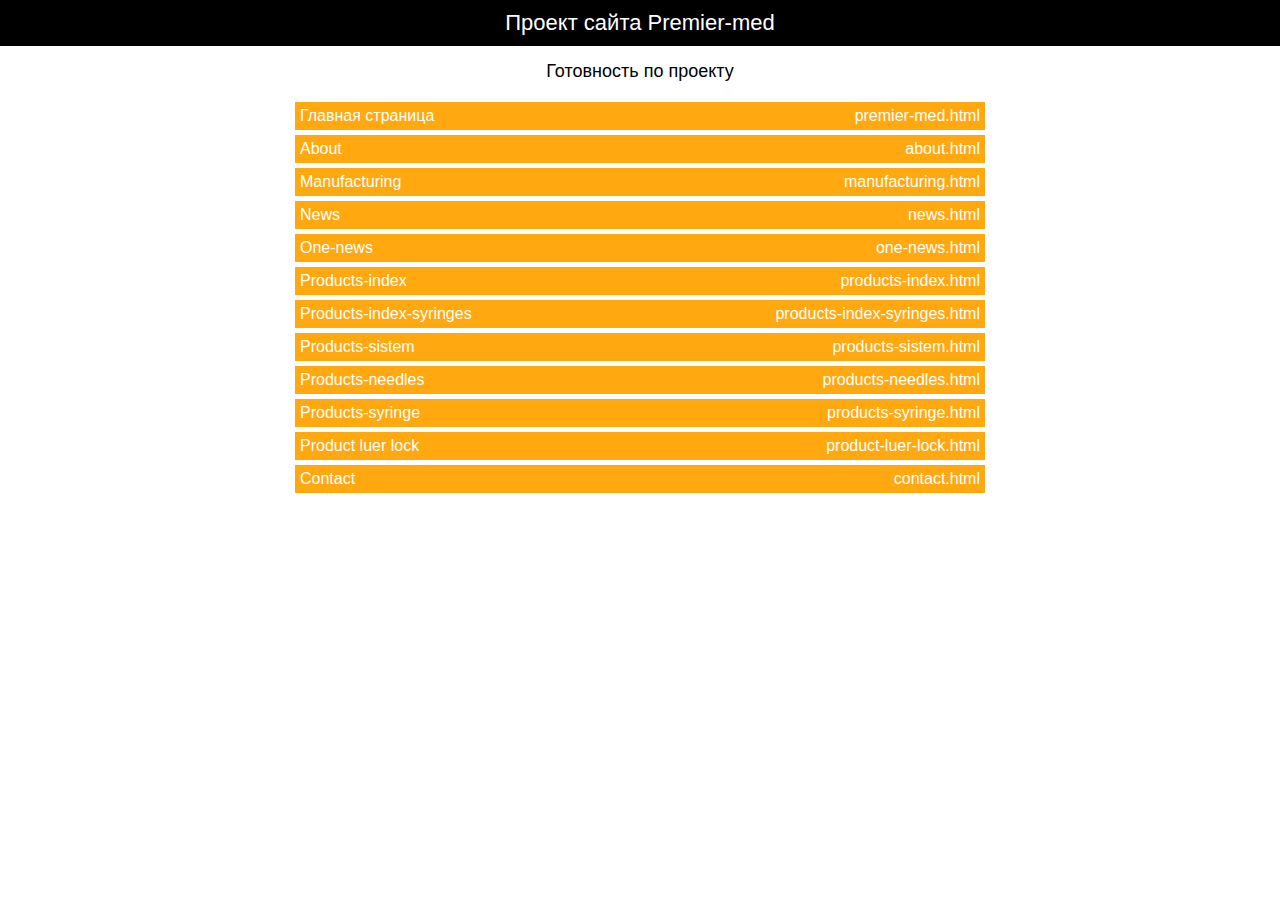
<file: index.html>
<!DOCTYPE html>
<html lang="ru">

<head>
    <meta charset="UTF-8">
    <link rel="shortcut icon" href="favicon.ico" type="image/x-icon">
    <title>Проект сайта Premier-med</title>
    <meta name="viewport" content="width=device-width, initial-scale=1, user-scalable=no">
</head>

<body>
    <div class="pages">
        <div class="pages__project">Проект сайта Premier-med</div>
        <div class="pages__title">Готовность по проекту</div>
        <ul class="pages__list">
            <li class="pages__item pages__item_orange">
                <a href="premier-med.html" target="_blank">
                    <span class="pages__name">Главная страница</span>
                    <span class="pages__href">premier-med.html</span>
                </a>
            </li>
            <li class="pages__item pages__item_orange">
                <a href="about.html" target="_blank">
                    <span class="pages__name">About</span>
                    <span class="pages__href">about.html</span>
                </a>
            </li>
            <li class="pages__item pages__item_orange">
                <a href="manufacturing.html" target="_blank">
                    <span class="pages__name">Manufacturing</span>
                    <span class="pages__href">manufacturing.html</span>
                </a>
            </li>
            <li class="pages__item pages__item_orange">
                <a href="news.html" target="_blank">
                    <span class="pages__name">News</span>
                    <span class="pages__href">news.html</span>
                </a>
            </li>
            <li class="pages__item pages__item_orange">
                <a href="one-news.html" target="_blank">
                    <span class="pages__name">One-news</span>
                    <span class="pages__href">one-news.html</span>
                </a>
            </li>
            <li class="pages__item pages__item_orange">
                <a href="products-index.html" target="_blank">
                    <span class="pages__name">Products-index</span>
                    <span class="pages__href">products-index.html</span>
                </a>
            </li>
            <li class="pages__item pages__item_orange">
                <a href="products-index-syringes.html" target="_blank">
                    <span class="pages__name">Products-index-syringes</span>
                    <span class="pages__href">products-index-syringes.html</span>
                </a>
            </li>
            <li class="pages__item pages__item_orange">
                <a href="products-sistem.html" target="_blank">
                    <span class="pages__name">Products-sistem</span>
                    <span class="pages__href">products-sistem.html</span>
                </a>
            </li>
            <li class="pages__item pages__item_orange">
                <a href="products-needles.html" target="_blank">
                    <span class="pages__name">Products-needles</span>
                    <span class="pages__href">products-needles.html</span>
                </a>
            </li>
            <li class="pages__item pages__item_orange">
                <a href="products-syringe.html" target="_blank">
                    <span class="pages__name">Products-syringe</span>
                    <span class="pages__href">products-syringe.html</span>
                </a>
            </li>
            <li class="pages__item pages__item_orange">
                <a href="product-luer-lock.html" target="_blank">
                    <span class="pages__name">Product luer lock</span>
                    <span class="pages__href">product-luer-lock.html</span>
                </a>
            </li>
            <li class="pages__item pages__item_orange">
                <a href="contact.html" target="_blank">
                    <span class="pages__name">Contact</span>
                    <span class="pages__href">contact.html</span>
                </a>
            </li>
        </ul>
    </div>
    <style>
        * {
            margin: 0;
            padding: 0;
            font-family: sans-serif;
        }

        .pages {
            display: flex;
            flex-direction: column;
        }

        .pages__project {
            background-color: black;
            color: white;
            padding: 10px;
            text-align: center;
            font-size: 22px;
        }

        .pages__title {
            text-align: center;
            font-size: 18px;
            padding: 15px;
        }

        .pages__list {
            max-width: 700px;
            width: 100%;
            margin: 0 auto;
            list-style-type: none;
        }

        .pages__item {
            background-color: #f0f0f0;
            margin: 5px;
            padding: 5px;
            transition: background-color .1s ease-in-out;
        }

        .pages__item a {
            color: #ffffff;
            text-decoration: none;
            display: flex;
            justify-content: space-between;
        }

        .pages__item_green {
            background-color: #85bb3d;
        }

        .pages__item_green:hover {
            background-color: #7fb43c;
        }

        .pages__item_orange {
            background-color: #ffa810;
        }

        .pages__item_orange:hover {
            background-color: #e99810;
        }

        .pages__item_red {
            background-color: #ff6653;
        }

        .pages__item_red:hover {
            background-color: #e8624f;
        }

        @media (max-width: 700px) {
            .pages .pages__list .pages__item .pages__href {
                display: none;
            }
        }
    </style>
    <script>
        $('a[href="#"]').attr('target', '_self');
    </script>
</body>

</html>
</file>
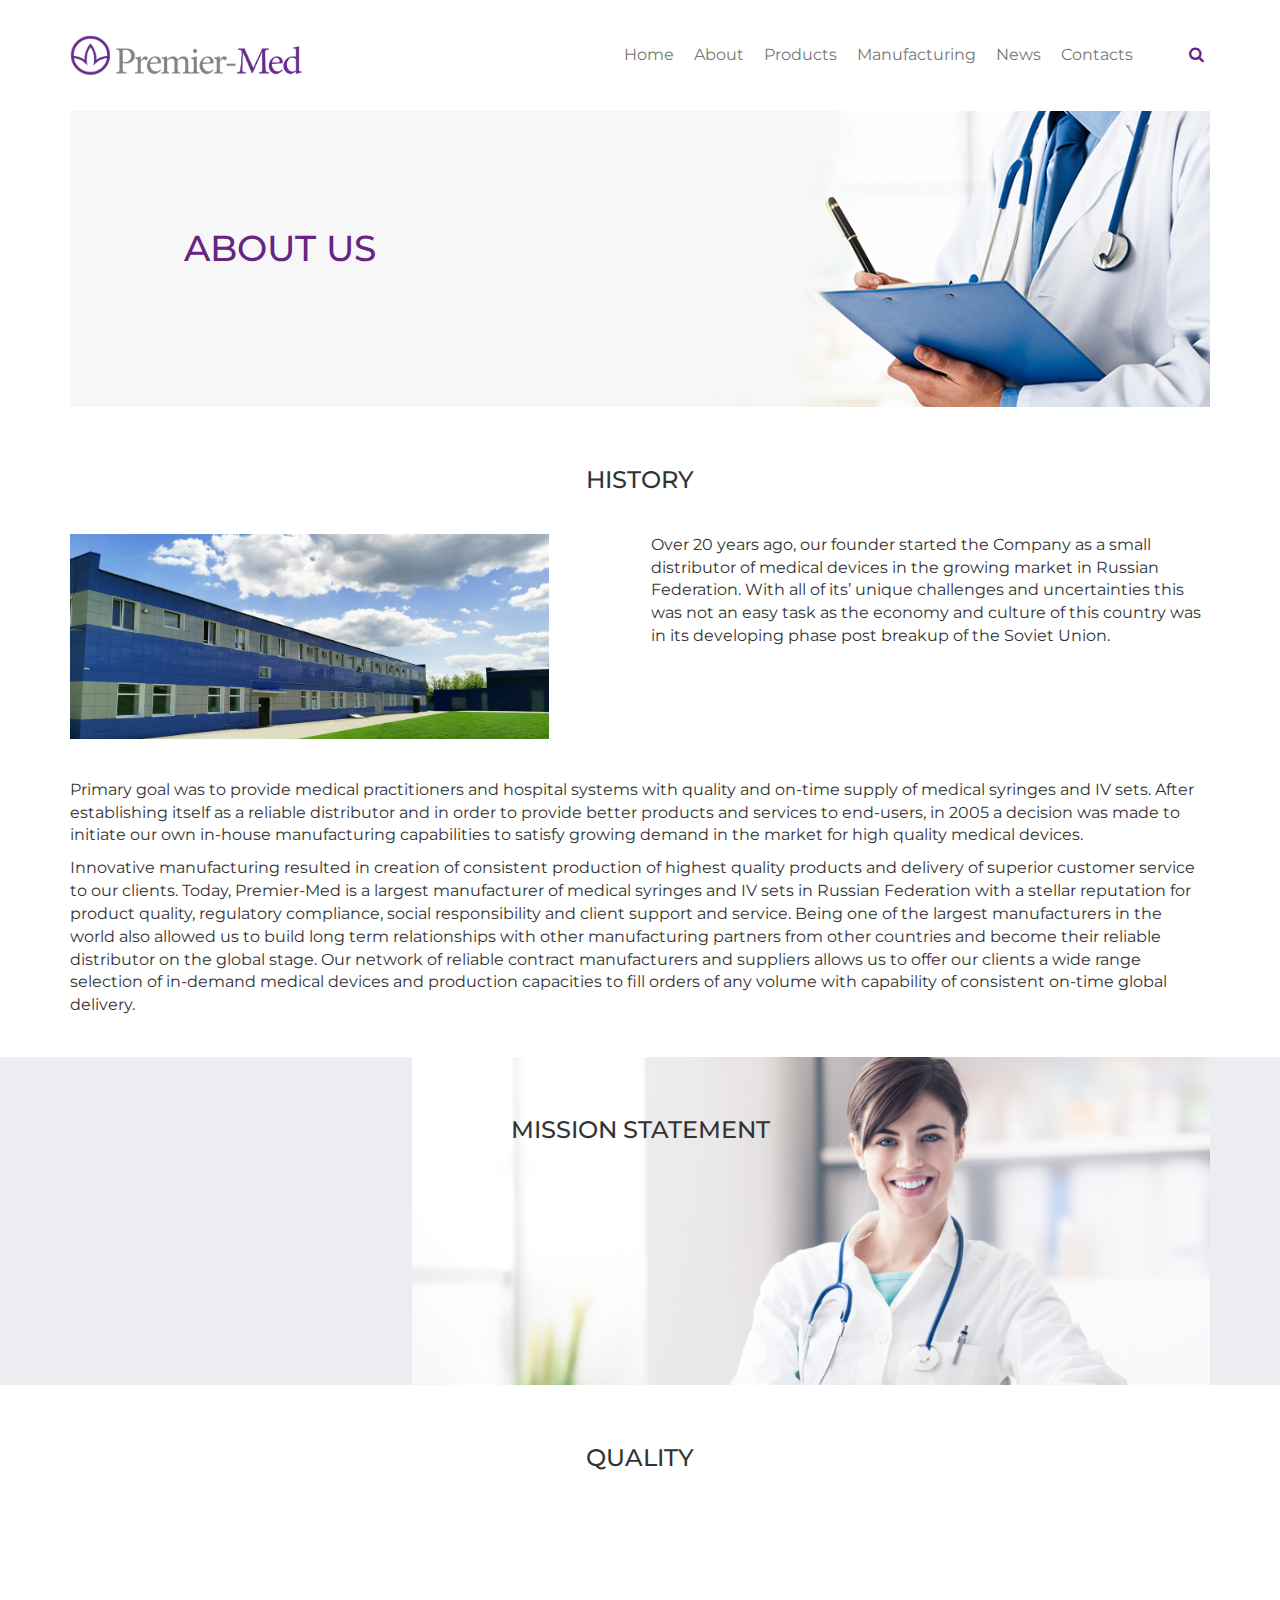
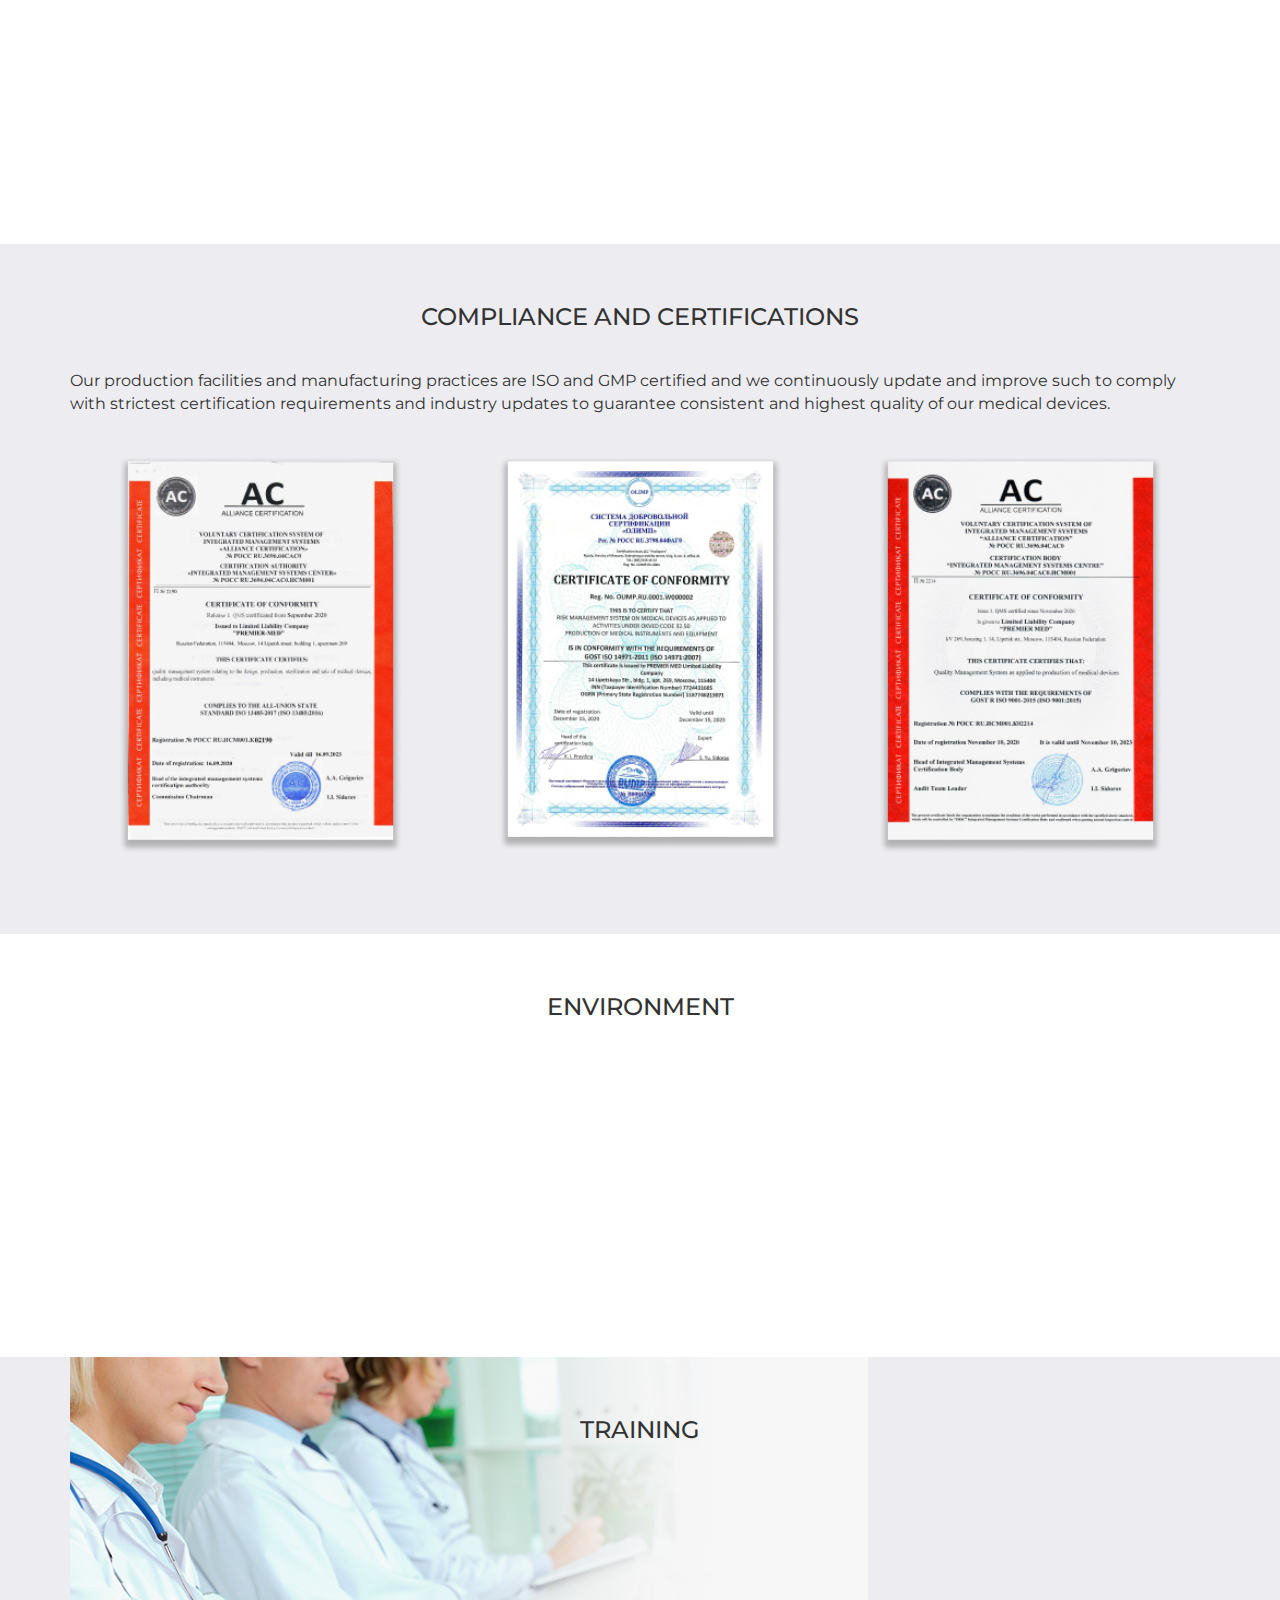
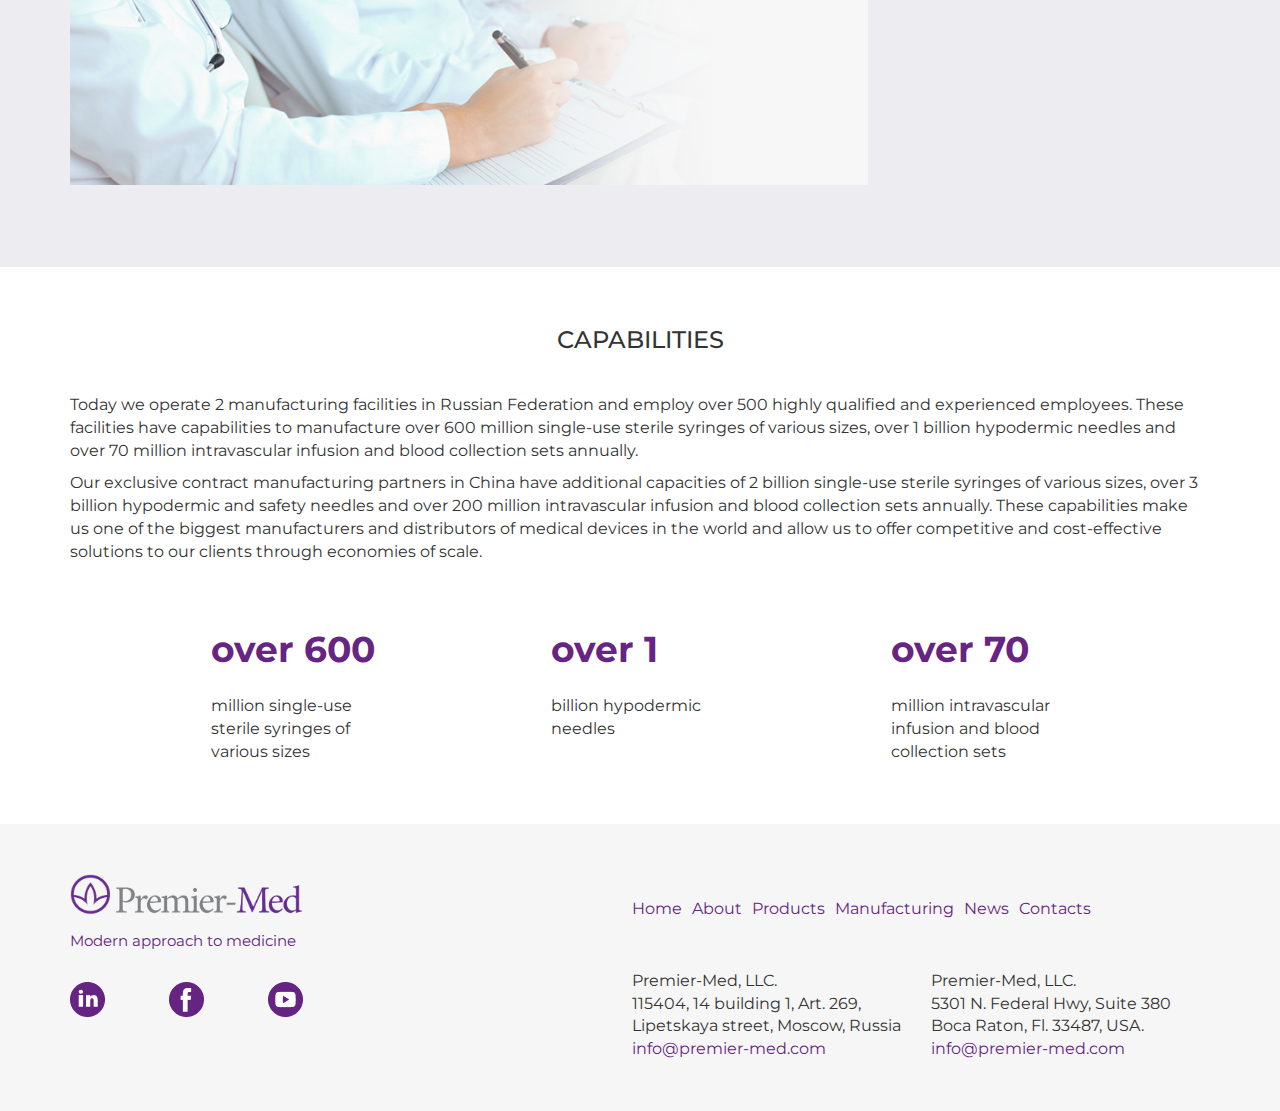
<file: about.html>
<!DOCTYPE html>
<html lang="ru">

<head>
    <meta charset="utf-8">
    <meta http-equiv="X-UA-Compatible" content="IE=edge">
    <link rel="shortcut icon" href="favicon.ico" type="image/x-icon">
    <meta name="viewport" content="width=device-width, initial-scale=1">
    <link rel="preconnect" href="https://fonts.googleapis.com">
    <link rel="preconnect" href="https://fonts.gstatic.com" crossorigin>
    <link href="https://fonts.googleapis.com/css2?family=Montserrat:wght@400;500;700&display=swap" rel="stylesheet">
    <title>Premier-med</title>
    <link href="css/font-awesome.css" rel="stylesheet">
    <link href="css/animate.css" rel="stylesheet">
    <link href="css/owl.carousel.css" rel="stylesheet">
    <link href="css/owl.theme.css" rel="stylesheet">
    <link href="css/bootstrap.css" rel="stylesheet">
    <link href="css/style.css" rel="stylesheet">

    <!-- HTML5 shim and Respond.js for IE8 support of HTML5 elements and media queries -->
    <!-- WARNING: Respond.js doesn't work if you view the page via file:// -->
    <!--[if lt IE 9]>
      <script src="https://oss.maxcdn.com/html5shiv/3.7.3/html5shiv.min.js"></script>
      <script src="https://oss.maxcdn.com/respond/1.4.2/respond.min.js"></script>
    <![endif]-->
</head>

<body>
    <header class="main__header">
        <div class="container">
            <div class="header-flex-block">

                <nav class="navbar navbar-default navbar-header-auto">
                    <div class="header-logo">
                        <a href="/"><img src="images/logo.png" alt=""></a>
                    </div>
                    <div class="navbar-header">
                        <button type="button" class="navbar-toggle collapsed" data-toggle="collapse"
                            data-target="#navbar-main" aria-expanded="false">
                            <span class="icon-bar"></span>
                            <span class="icon-bar"></span>
                            <span class="icon-bar"></span>
                        </button>
                    </div>
                    <div class="collapse navbar-collapse" id="navbar-main">
                        <ul class="nav navbar-nav">
                            <li><a href="#">Home</a></li>
                            <li><a href="#">About</a></li>
                            <li class="dropdown">
                                <a href="#" class="dropdown-toggle" data-toggle="dropdown">Products</a>
                                <ul class="dropdown-menu">
                                    <li><a href="#">MEDICAL DISPOSABLE INFUSION SET PR 23-05</a></li>
                                    <li><a href="#">HYPODERMIC NEEDLES</a></li>
                                    <li><a href="#">MEDICAL SYRINGES LUER</a></li>
                                    <li><a href="#">MEDICAL SYRINGES LUER LOCK</a></li>
                                </ul>
                            </li>
                            <li><a href="#">Manufacturing</a></li>
                            <li><a href="#">News</a></li>
                            <li><a href="#">Contacts</a></li>
                        </ul>

                        <div class="search-header">
                            <button type="button"><i class="fa fa-search" aria-hidden="true"></i></button>
                        </div>
                    </div>
                </nav>
            </div>
            <div class="search-input-block">
                <input type="text" placeholder="Поиск">
            </div>
        </div>
    </header>
    <section class="main-banner">
        <div class="container">
            <div class="banner-content">
                <img src="images/about.png" alt="">

                <div class="banner-item-text">
                    <h1>ABOUT US</h1>
                </div>
            </div>
        </div>
    </section>
    <section class="container">
        <h2 class="subtitle-page">HISTORY</h2>
        <div class="image-text-block">
            <div class="image-flex-block wow slideInLeft">
                <img alt="" src="images/premier.png">
            </div>
            <div class="image-flex-text wow slideInRight">
                <p>Over 20 years ago, our founder started the Company as a small distributor of medical devices in the
                    growing market in Russian Federation. With all of its’ unique challenges and uncertainties this was
                    not an easy task as the economy and culture of this country was in its developing phase post breakup
                    of the Soviet Union. </p>
            </div>
        </div>
        <div class="text-content-block">
            <p>Primary goal was to provide medical practitioners and hospital systems with quality and on-time supply of
                medical syringes and IV sets. After establishing itself as a reliable distributor and in order to
                provide better products and services to end-users, in 2005 a decision was made to initiate our own
                in-house manufacturing capabilities to satisfy growing demand in the market for high quality medical
                devices.</p>

            <p>Innovative manufacturing resulted in creation of consistent production of highest quality products and
                delivery of superior customer service to our clients. Today, Premier-Med is a largest manufacturer of
                medical syringes and IV sets in Russian Federation with a stellar reputation for product quality,
                regulatory compliance, social responsibility and client support and service. Being one of the largest
                manufacturers in the world also allowed us to build long term relationships with other manufacturing
                partners from other countries and become their reliable distributor on the global stage. Our network of
                reliable contract manufacturers and suppliers allows us to offer our clients a wide range selection of
                in-demand medical devices and production capacities to fill orders of any volume with capability of
                consistent on-time global delivery.</p>
        </div>
    </section>
    <section class="background-gray-block background-gray-block-nopadding">
        <div class="container">
            <section class="background-image-block">
                <h2 class="subtitle-page">MISSION STATEMENT</h2>
                <div class="image-text-block">
                    <div class="image-flex-text wow slideInLeft">
                        <p>Mission of Premier-Med LLC is to always provide medical practitioners and patient end-users
                            with highest quality medical devices to facilitate delivery of best medical practices and
                            care to improve patients’ experience and life.
                        </p>
                    </div>
                </div>
            </section>
        </div>
        <div class="overlay-equipment"></div>
    </section>
    <section class="container">
        <h2 class="subtitle-page">QUALITY</h2>
        <div class="image-text-block margin-class-item">
            <div class="image-flex-block wow slideInLeft">
                <img alt="" src="images/quality.png">
            </div>
            <div class="image-flex-text wow slideInRight">
                <p>Premier-Med is committed to providing highest quality products and services, as well as to build long
                    term beneficial relationships with all of our end-users, partners, suppliers and associates. Quality
                    to us means to be the best in every aspect of our business and processes; we achieve this by
                    fostering a culture of professionalism, caring, teamwork, responsibility, innovation and open
                    communication with all of our clients, customers and partners. Our manufacturing processes, product
                    quality controls and management procedures comply with all international ISO and FDA GMP
                    requirements and specifications.</p>

            </div>
        </div>
    </section>
    <section class="background-gray-block">
        <div class="container">
            <h2 class="subtitle-page">COMPLIANCE AND CERTIFICATIONS</h2>
            <p>Our production facilities and manufacturing practices are ISO and GMP certified and we continuously
                update and improve such to comply with strictest certification requirements and industry updates to
                guarantee consistent and highest quality of our medical devices.</p>
            <div class="sertificate-block">
                <div class="sertificate-item">
                    <img src="images/sert1.png" alt="">
                </div>
                <div class="sertificate-item">
                    <img src="images/sert2.png" alt="">
                </div>
                <div class="sertificate-item">
                    <img src="images/sert3.png" alt="">
                </div>
            </div>
        </div>
    </section>
    <section class="container">
        <h2 class="subtitle-page">ENVIRONMENT</h2>
        <div class="image-text-block margin-class-item">
            <div class="image-flex-text wow slideInLeft">
                <p>Premier-Med works only with suppliers of raw materials and manufacturing equipment who have
                    established and proven track record of compliance with all international environmental laws and
                    standards. Site visits and detail-oriented analysis of this aspect of supply chain is an integral
                    part of our business culture done to ensure long term sustainability and responsibility to the
                    future of our planet. Our manufacturing practices always aim to utilize solutions that help to
                    reduce global resource consumption and emissions to air, land and water.
                </p>
            </div>
            <div class="image-flex-block wow slideInRight">
                <img alt="" src="images/planet.png">
            </div>
        </div>
    </section>
    <section class="background-gray-block background-gray-block-nopadding">
        <div class="container">
            <section class="background-image-block background-training">
                <h2 class="subtitle-page">TRAINING</h2>
                <div class="image-text-block image-text-block-reverce">
                    <div class="image-flex-text wow slideInLeft">
                        <p>Continuous training and education of our employees and management is an integral part of our
                            success and company culture - we do this first and foremost to consistently guarantee
                            production of the highest quality medical devices every shift and every day to be delivered
                            to our end-users. Technical work shops, administrative and quality control classes,
                            attendance of industry related compliance conferences and QS management courses allows us to
                            constantly improve employee engagement, uniformity of work processes, productivity and
                            performance, safety and other aspects of our business which all result in manufacturing of
                            the best quality end products and allows us to realize our company mission and consumer
                            satisfaction.
                        </p>
                    </div>
                </div>
            </section>
        </div>
        <div class="overlay-equipment"></div>
    </section>
    <section class="container">
        <h2 class="subtitle-page">CAPABILITIES</h2>
        <p>Today we operate 2 manufacturing facilities in Russian Federation and employ over 500 highly qualified and
            experienced employees. These facilities have capabilities to manufacture over 600 million single-use sterile
            syringes of various sizes, over 1 billion hypodermic needles and over 70 million intravascular infusion and
            blood collection sets annually.</p>

        <p>Our exclusive contract manufacturing partners in China have additional capacities of 2 billion single-use
            sterile syringes of various sizes, over 3 billion hypodermic and safety needles and over 200 million
            intravascular infusion and blood collection sets annually. These capabilities make us one of the biggest
            manufacturers and distributors of medical devices in the world and allow us to offer competitive and
            cost-effective solutions to our clients through economies of scale.</p>
        <div class="about-facts">
            <div class="about-fact-item">
                <div class="about-fact-title">
                    over <span class="benefits__number">600</span>
                </div>
                <div class="about-fact-desc">
                    million single-use sterile syringes of various sizes
                </div>
            </div>
            <div class="about-fact-item">
                <div class="about-fact-title">
                    over <span class="benefits__number">1</span>
                </div>
                <div class="about-fact-desc">
                    billion hypodermic needles
                </div>
            </div>
            <div class="about-fact-item">
                <div class="about-fact-title">
                    over <span class="benefits__number">70</span>
                </div>
                <div class="about-fact-desc">
                    million intravascular infusion and blood collection sets
                </div>
            </div>
        </div>
    </section>
    <footer class="footer-block">
        <div class="container">
            <div class="footer-flex-block">
                <div class="footer-logo">
                    <div class="footer-logo-img">
                        <img src="images/logo.png" alt="">
                    </div>
                    <div class="footer-logo-title">Modern approach to medicine</div>
                    <div class="footer-socia-link">
                        <a href="#"><img src="images/linkedin.png" alt="LinkedIn"></a>
                        <a href="#"><img src="images/fb.png" alt="Facebook"></a>
                        <a href="#"><img src="images/youtube.png" alt="YouTube"></a>
                    </div>
                </div>
                <div class="menu-address-block">
                    <div class="navbar-collapse">
                        <ul class="nav navbar-nav">
                            <li><a href="#">Home</a></li>
                            <li><a href="#">About</a></li>
                            <li><a href="#">Products</a></li>
                            <li><a href="#">Manufacturing</a></li>
                            <li><a href="#">News</a></li>
                            <li><a href="#">Contacts</a></li>
                        </ul>
                    </div>
                    <div class="footer-address-flex">
                        <div class="footer-address-item">
                            Premier-Med, LLC.<br>
                            115404, 14 building 1, Art. 269,<br>
                            Lipetskaya street, Moscow, Russia<br>
                            <a href="mailto:info@premier-med.com">info@premier-med.com</a>
                        </div>
                        <div class="footer-address-item">
                            Premier-Med, LLC.<br>
                            5301 N. Federal Hwy, Suite 380<br>
                            Boca Raton, Fl. 33487, USA.<br>
                            <a href="mailto:info@premier-med.com">info@premier-med.com</a>
                        </div>
                    </div>
                </div>
            </div>

        </div>
    </footer>

    <!-- jQuery (necessary for Bootstrap's JavaScript plugins) -->
    <script src="https://ajax.googleapis.com/ajax/libs/jquery/1.12.4/jquery.min.js"></script>
    <!-- Include all compiled plugins (below), or include individual files as needed -->
    <script src="js/wow.min.js"></script>
    <script src="js/bootstrap.js"></script>
    <script src="js/owl.carousel.js"></script>
    <script src="js/main.js"></script>
</body>

</html>
</file>
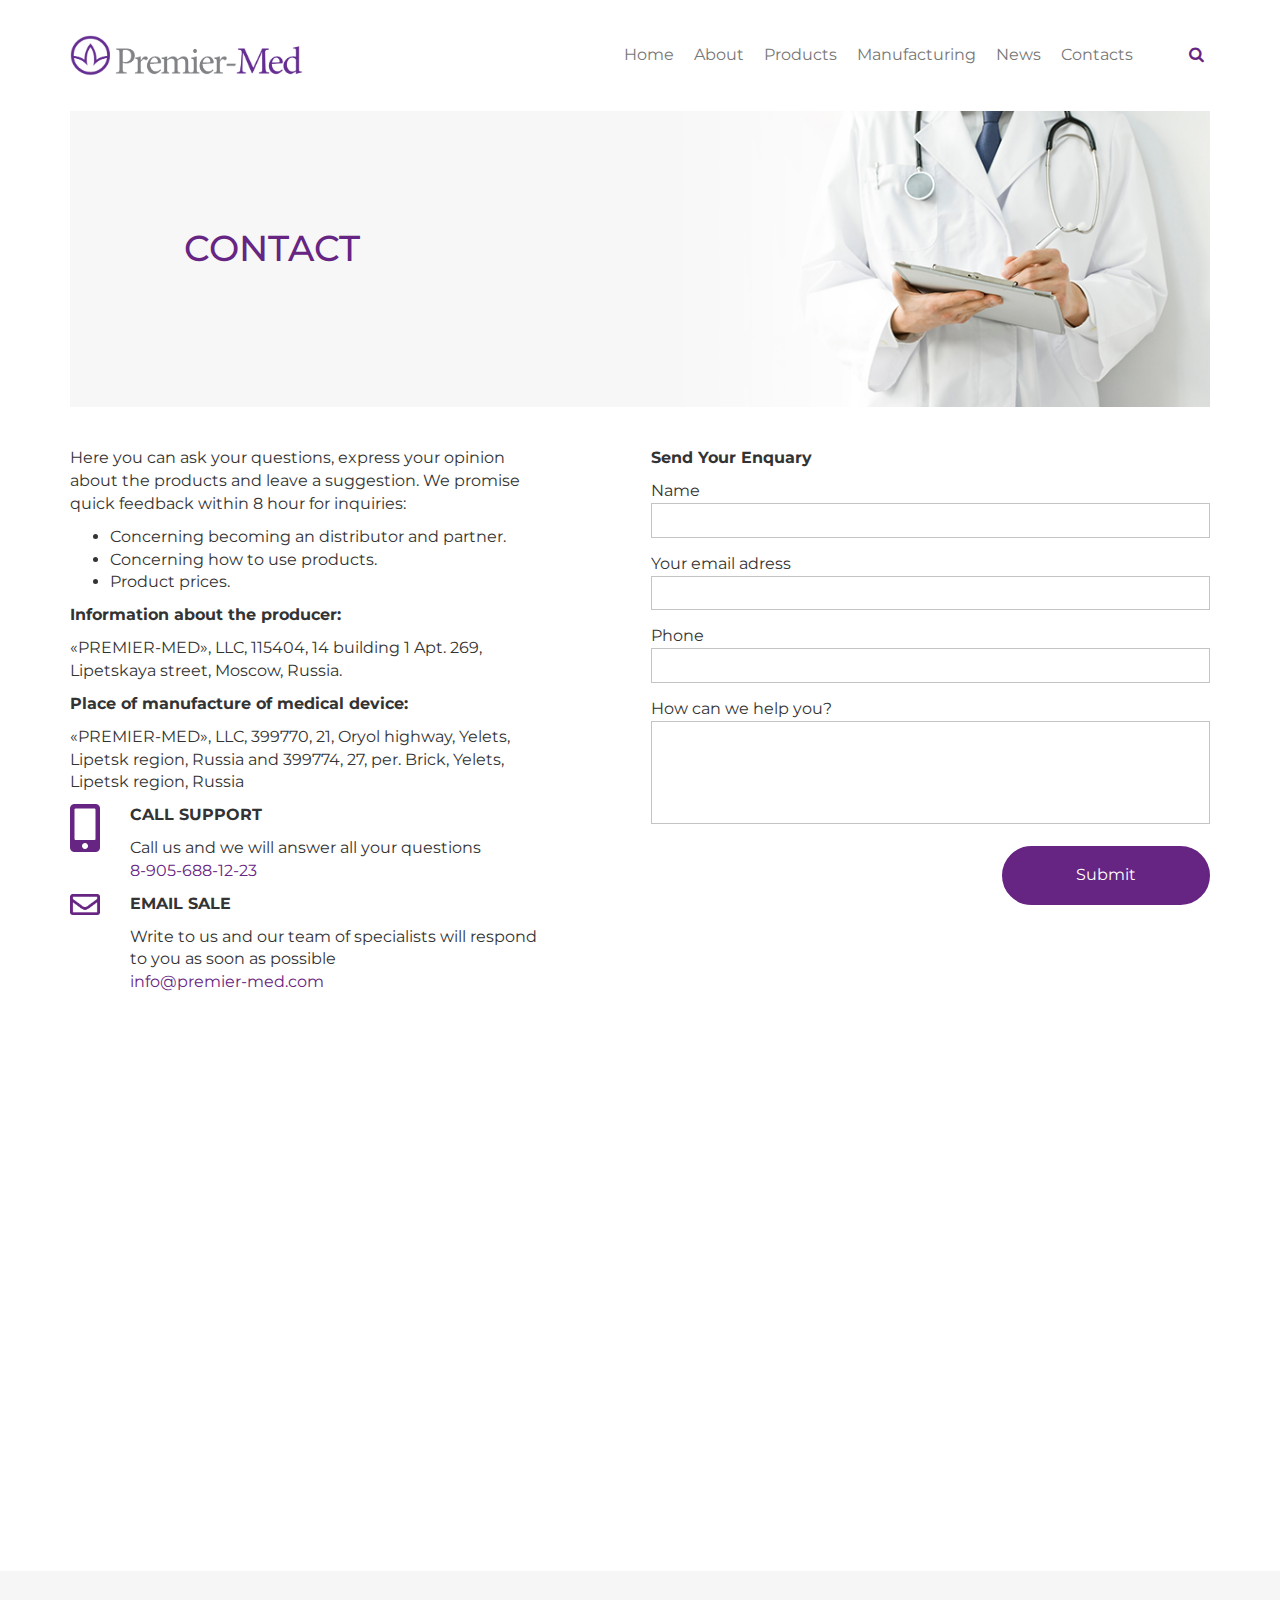
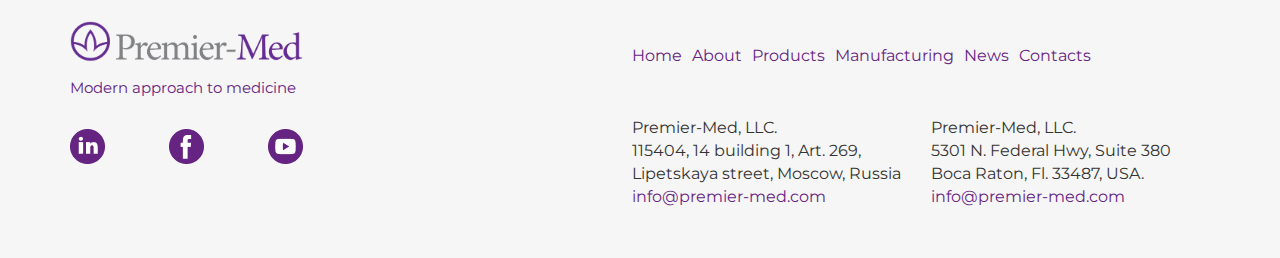
<file: contact.html>
<!DOCTYPE html>
<html lang="ru">

<head>
    <meta charset="utf-8">
    <meta http-equiv="X-UA-Compatible" content="IE=edge">
    <link rel="shortcut icon" href="favicon.ico" type="image/x-icon">
    <meta name="viewport" content="width=device-width, initial-scale=1">
    <link rel="preconnect" href="https://fonts.googleapis.com">
    <link rel="preconnect" href="https://fonts.gstatic.com" crossorigin>
    <link href="https://fonts.googleapis.com/css2?family=Montserrat:wght@400;500;700&display=swap" rel="stylesheet">
    <title>Premier-med</title>
    <link href="css/font-awesome.css" rel="stylesheet">
    <link href="css/animate.css" rel="stylesheet">
    <link href="css/owl.carousel.css" rel="stylesheet">
    <link href="css/owl.theme.css" rel="stylesheet">
    <link href="css/bootstrap.css" rel="stylesheet">
    <link href="css/style.css" rel="stylesheet">

    <!-- HTML5 shim and Respond.js for IE8 support of HTML5 elements and media queries -->
    <!-- WARNING: Respond.js doesn't work if you view the page via file:// -->
    <!--[if lt IE 9]>
      <script src="https://oss.maxcdn.com/html5shiv/3.7.3/html5shiv.min.js"></script>
      <script src="https://oss.maxcdn.com/respond/1.4.2/respond.min.js"></script>
    <![endif]-->
</head>

<body>
    <header class="main__header">
        <div class="container">
            <div class="header-flex-block">

                <nav class="navbar navbar-default navbar-header-auto">
                    <div class="header-logo">
                        <a href="/"><img src="images/logo.png" alt=""></a>
                    </div>
                    <div class="navbar-header">
                        <button type="button" class="navbar-toggle collapsed" data-toggle="collapse"
                            data-target="#navbar-main" aria-expanded="false">
                            <span class="icon-bar"></span>
                            <span class="icon-bar"></span>
                            <span class="icon-bar"></span>
                        </button>
                    </div>
                    <div class="collapse navbar-collapse" id="navbar-main">
                        <ul class="nav navbar-nav">
                            <li><a href="#">Home</a></li>
                            <li><a href="#">About</a></li>
                            <li><a href="#">Products</a></li>
                            <li><a href="#">Manufacturing</a></li>
                            <li><a href="#">News</a></li>
                            <li><a href="#">Contacts</a></li>
                        </ul>

                        <div class="search-header">
                            <button type="button"><i class="fa fa-search" aria-hidden="true"></i></button>
                        </div>
                    </div>
                </nav>
            </div>
            <div class="search-input-block">
                <input type="text" placeholder="Поиск">
            </div>
        </div>
    </header>
    <section class="main-banner">
        <div class="container">
            <div class="banner-content">
                <img src="images/contact.png" alt="">

                <div class="banner-item-text">
                    <h1>CONTACT</h1>
                </div>
            </div>
        </div>
    </section>
    <section class="container margin-class-item">
        <div class="image-text-block margin-class-item contact-block-page">
            <div class="image-flex-block wow slideInLeft">
                <p>Here you can ask your questions, express your opinion about the products and
                    leave a suggestion. We promise quick feedback within 8 hour for inquiries:</p>
                <ul>
                    <li>Concerning becoming an distributor and partner.</li>
                    <li>Concerning how to use products.</li>
                    <li>Product prices.</li>
                </ul>

                <p><b>Information about the producer:</b></p>

                <p>«PREMIER-MED», LLC, 115404, 14 building 1 Apt. 269, Lipetskaya street, Moscow, Russia.</p>


                <p><b>Place of manufacture of medical device:</b></p>

                <p>«PREMIER-MED», LLC, 399770, 21, Oryol highway, Yelets, Lipetsk region, Russia and 399774, 27, per.
                    Brick, Yelets, Lipetsk region, Russia
                </p>
                <div class="contact-row-icon">
                    <div class="contact-icon">
                        <img src="images/mobile.png" alt="">
                    </div>
                    <div class="contact-links">
                        <p><b>CALL SUPPORT</b></p>
                        <p>Call us and we will answer all your questions<br><a
                                href="tel:+79056881223">8-905-688-12-23</a>
                        </p>
                    </div>
                </div>
                <div class="contact-row-icon">
                    <div class="contact-icon">
                        <img src="images/mail.png" alt="">
                    </div>
                    <div class="contact-links">
                        <p><b>EMAIL SALE</b></p>
                        <p>Write to us and our team of specialists will respond to you as soon as possible<br>
                            <a href="mailto:info@premier-med.com">info@premier-med.com</a>
                        </p>
                    </div>
                </div>
            </div>
            <div class="image-flex-text contact-forms wow slideInRight">
                <p><b>Send Your Enquary</b></p>
                <form action="/" method="post">
                    <span>Name</span>
                    <input type="text" id="name" name="fio" required="">
                    <span>Your email adress</span>
                    <input id="email" type="email" name="email" required="">
                    <span>Phone</span>
                    <input id="tel" type="tel" name="tel">
                    <span>How can we help you?</span>
                    <textarea rows="4"></textarea>
                    <div class="button-center">
                        <button type="submit" id="doask" class="main-site-btn">Submit</button>
                    </div>
                </form>
            </div>
        </div>
        <div class="map-block">
            <iframe src="https://www.google.com/maps/d/u/0/embed?mid=1cnKxqTD85NBv59ity3H9m6BP-8BGIlJV" width="100%"
                height="480"></iframe>
        </div>
    </section>
    <footer class="footer-block">
        <div class="container">
            <div class="footer-flex-block">
                <div class="footer-logo">
                    <div class="footer-logo-img">
                        <img src="images/logo.png" alt="">
                    </div>
                    <div class="footer-logo-title">Modern approach to medicine</div>
                    <div class="footer-socia-link">
                        <a href="#"><img src="images/linkedin.png" alt="LinkedIn"></a>
                        <a href="#"><img src="images/fb.png" alt="Facebook"></a>
                        <a href="#"><img src="images/youtube.png" alt="YouTube"></a>
                    </div>
                </div>
                <div class="menu-address-block">
                    <div class="navbar-collapse">
                        <ul class="nav navbar-nav">
                            <li><a href="#">Home</a></li>
                            <li><a href="#">About</a></li>
                            <li class="dropdown">
                                <a href="#" class="dropdown-toggle" data-toggle="dropdown">Products</a>
                                <ul class="dropdown-menu">
                                    <li><a href="#">MEDICAL DISPOSABLE INFUSION SET PR 23-05</a></li>
                                    <li><a href="#">HYPODERMIC NEEDLES</a></li>
                                    <li><a href="#">MEDICAL SYRINGES LUER</a></li>
                                    <li><a href="#">MEDICAL SYRINGES LUER LOCK</a></li>
                                </ul>
                            </li>
                            <li><a href="#">Manufacturing</a></li>
                            <li><a href="#">News</a></li>
                            <li><a href="#">Contacts</a></li>
                        </ul>
                    </div>
                    <div class="footer-address-flex">
                        <div class="footer-address-item">
                            Premier-Med, LLC.<br>
                            115404, 14 building 1, Art. 269,<br>
                            Lipetskaya street, Moscow, Russia<br>
                            <a href="mailto:info@premier-med.com">info@premier-med.com</a>
                        </div>
                        <div class="footer-address-item">
                            Premier-Med, LLC.<br>
                            5301 N. Federal Hwy, Suite 380<br>
                            Boca Raton, Fl. 33487, USA.<br>
                            <a href="mailto:info@premier-med.com">info@premier-med.com</a>
                        </div>
                    </div>
                </div>
            </div>

        </div>
    </footer>

    <!-- jQuery (necessary for Bootstrap's JavaScript plugins) -->
    <script src="https://ajax.googleapis.com/ajax/libs/jquery/1.12.4/jquery.min.js"></script>
    <!-- Include all compiled plugins (below), or include individual files as needed -->
    <script src="js/wow.min.js"></script>
    <script src="js/bootstrap.js"></script>
    <script src="js/owl.carousel.js"></script>
    <script src="js/main.js"></script>
</body>

</html>
</file>
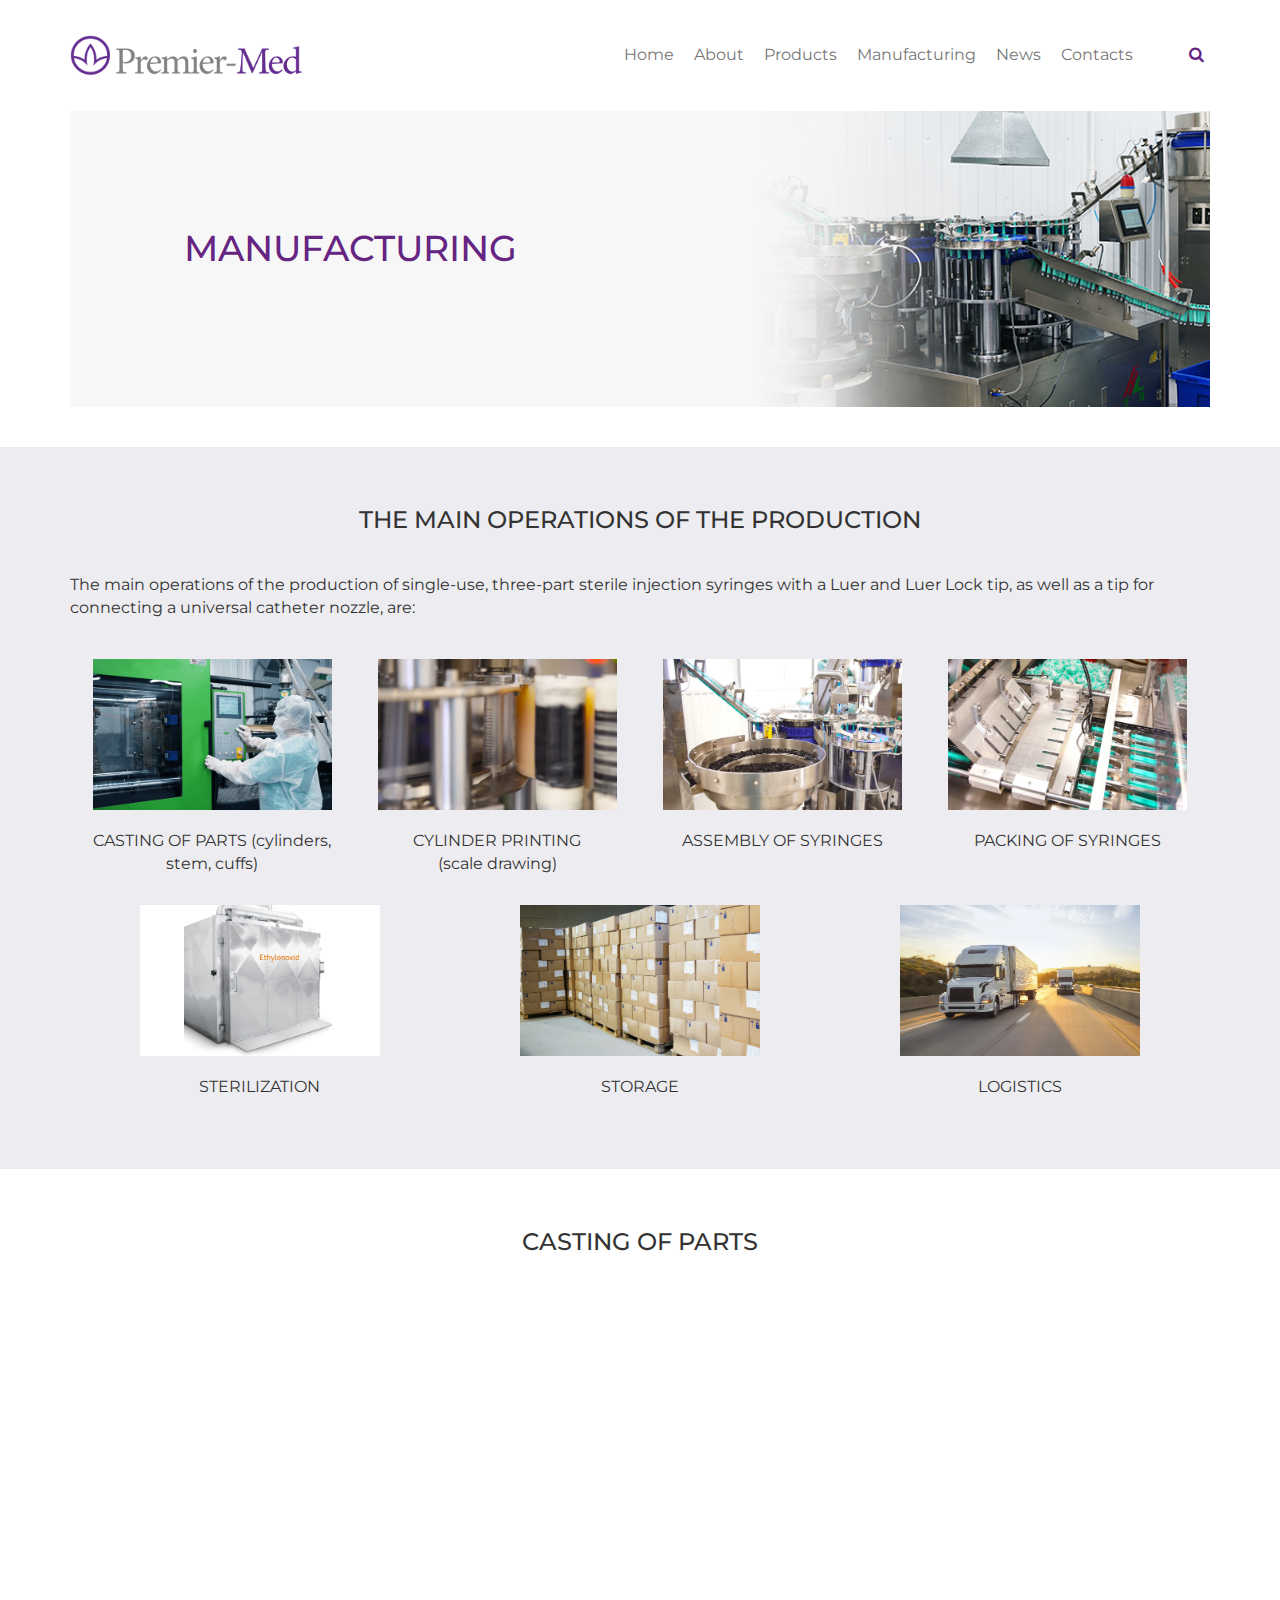
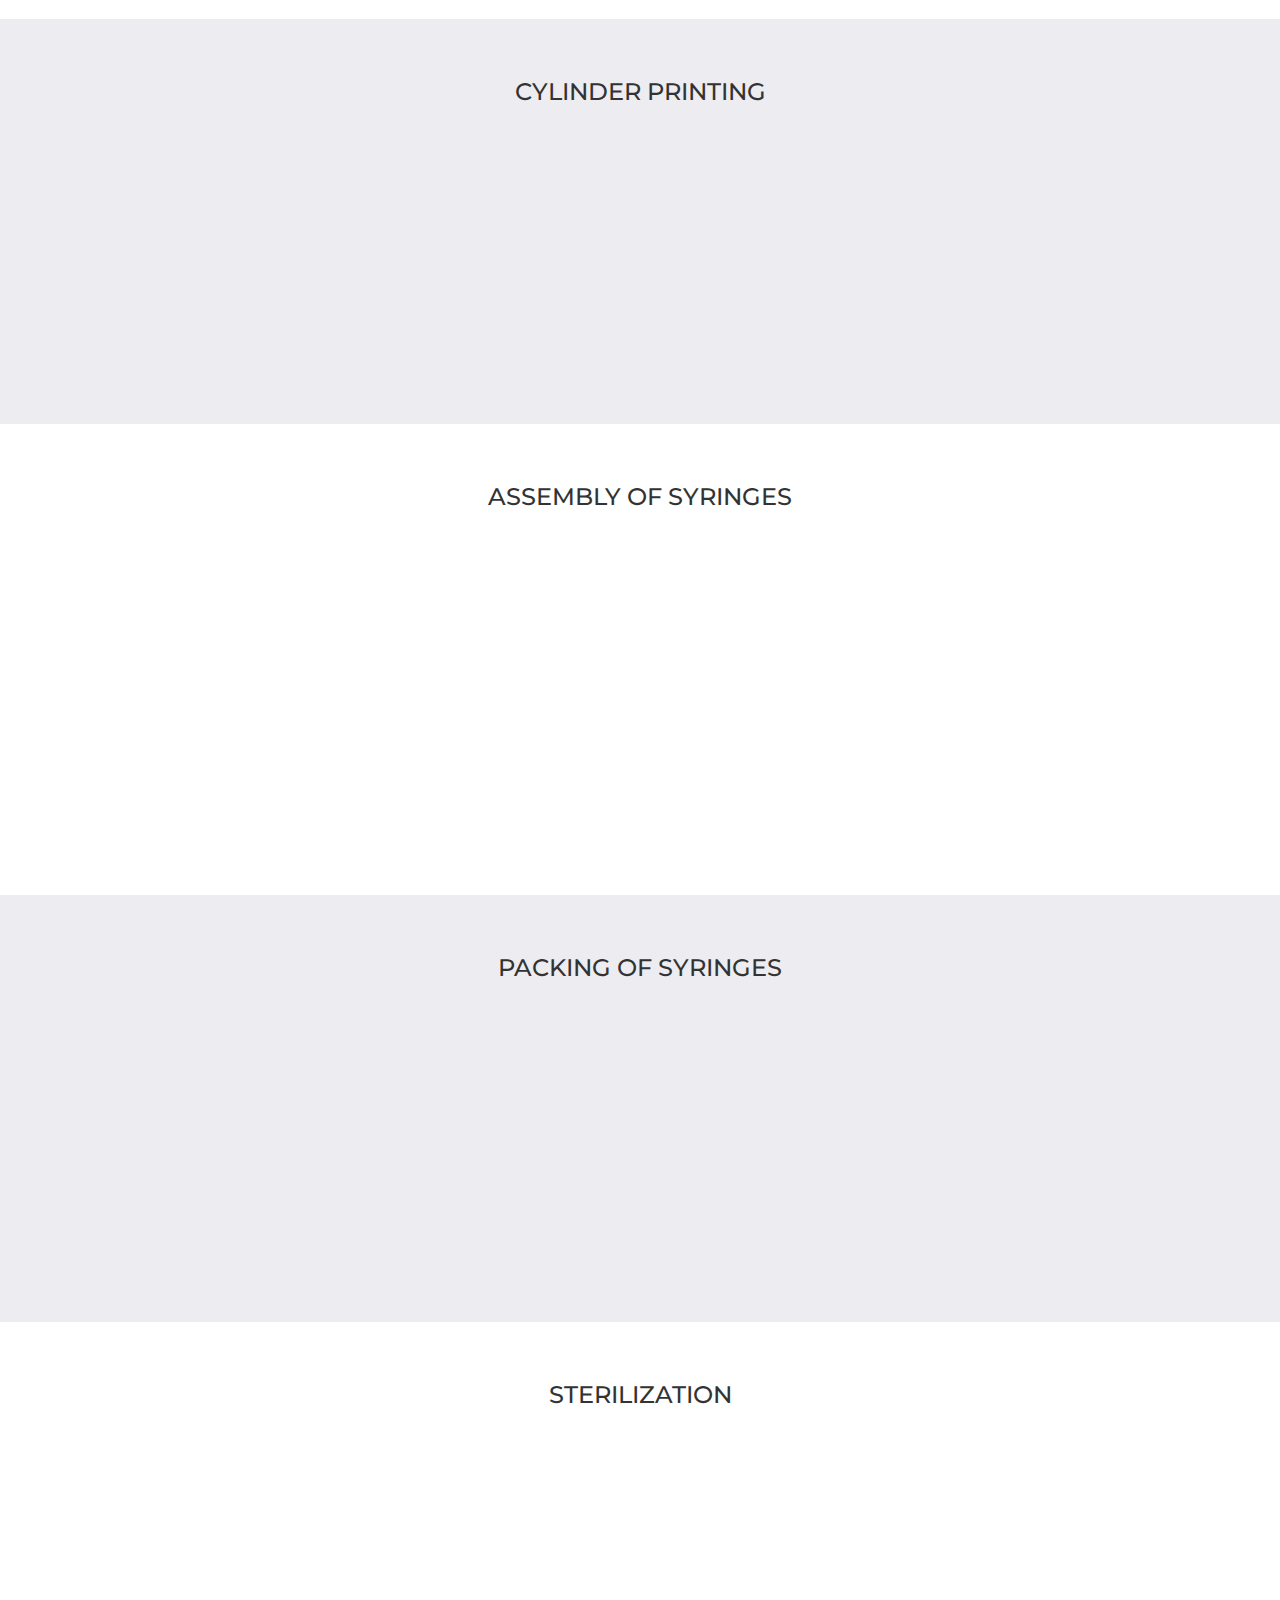
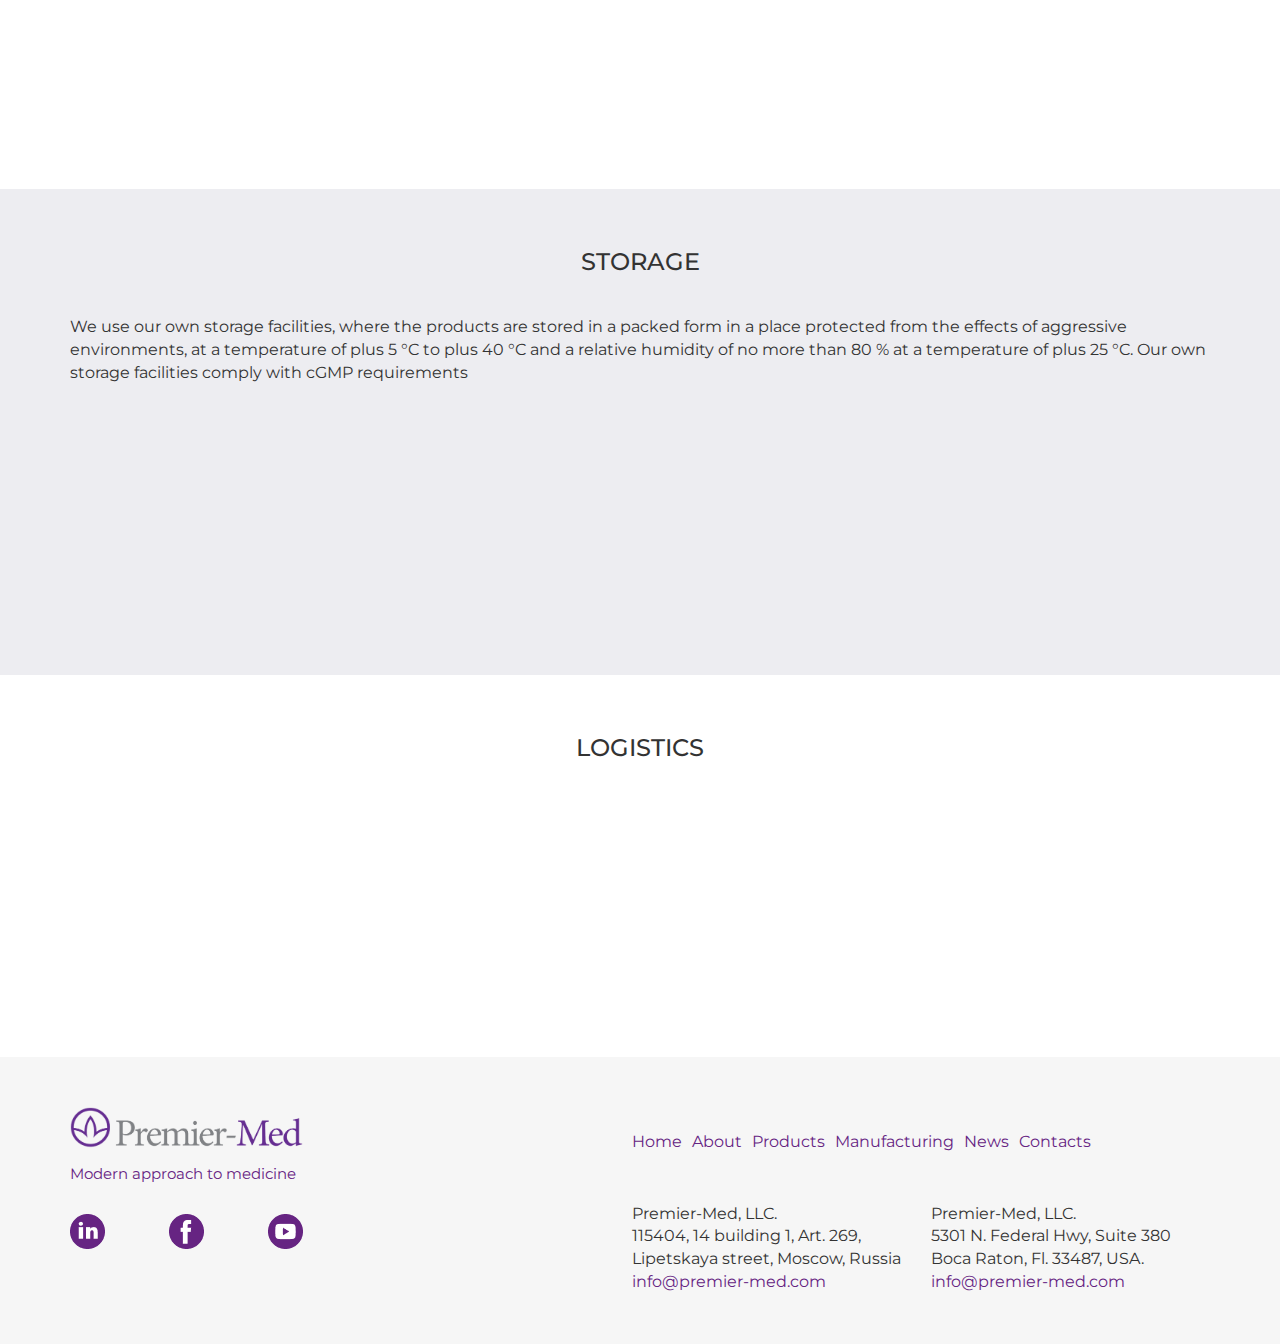
<file: manufacturing.html>
<!DOCTYPE html>
<html lang="ru">

<head>
    <meta charset="utf-8">
    <meta http-equiv="X-UA-Compatible" content="IE=edge">
    <link rel="shortcut icon" href="favicon.ico" type="image/x-icon">
    <meta name="viewport" content="width=device-width, initial-scale=1">
    <link rel="preconnect" href="https://fonts.googleapis.com">
    <link rel="preconnect" href="https://fonts.gstatic.com" crossorigin>
    <link href="https://fonts.googleapis.com/css2?family=Montserrat:wght@400;500;700&display=swap" rel="stylesheet">
    <title>Premier-med</title>
    <link href="css/font-awesome.css" rel="stylesheet">
    <link href="css/animate.css" rel="stylesheet">
    <link href="css/owl.carousel.css" rel="stylesheet">
    <link href="css/owl.theme.css" rel="stylesheet">
    <link href="css/bootstrap.css" rel="stylesheet">
    <link href="css/style.css" rel="stylesheet">

    <!-- HTML5 shim and Respond.js for IE8 support of HTML5 elements and media queries -->
    <!-- WARNING: Respond.js doesn't work if you view the page via file:// -->
    <!--[if lt IE 9]>
      <script src="https://oss.maxcdn.com/html5shiv/3.7.3/html5shiv.min.js"></script>
      <script src="https://oss.maxcdn.com/respond/1.4.2/respond.min.js"></script>
    <![endif]-->
</head>

<body>
    <header class="main__header">
        <div class="container">
            <div class="header-flex-block">

                <nav class="navbar navbar-default navbar-header-auto">
                    <div class="header-logo">
                        <a href="/"><img src="images/logo.png" alt=""></a>
                    </div>
                    <div class="navbar-header">
                        <button type="button" class="navbar-toggle collapsed" data-toggle="collapse"
                            data-target="#navbar-main" aria-expanded="false">
                            <span class="icon-bar"></span>
                            <span class="icon-bar"></span>
                            <span class="icon-bar"></span>
                        </button>
                    </div>
                    <div class="collapse navbar-collapse" id="navbar-main">
                        <ul class="nav navbar-nav">
                            <li><a href="#">Home</a></li>
                            <li><a href="#">About</a></li>
                            <li class="dropdown">
                                <a href="#" class="dropdown-toggle" data-toggle="dropdown">Products</a>
                                <ul class="dropdown-menu">
                                    <li><a href="#">MEDICAL DISPOSABLE INFUSION SET PR 23-05</a></li>
                                    <li><a href="#">HYPODERMIC NEEDLES</a></li>
                                    <li><a href="#">MEDICAL SYRINGES LUER</a></li>
                                    <li><a href="#">MEDICAL SYRINGES LUER LOCK</a></li>
                                </ul>
                            </li>
                            <li><a href="#">Manufacturing</a></li>
                            <li><a href="#">News</a></li>
                            <li><a href="#">Contacts</a></li>
                        </ul>

                        <div class="search-header">
                            <button type="button"><i class="fa fa-search" aria-hidden="true"></i></button>
                        </div>
                    </div>
                </nav>
            </div>
            <div class="search-input-block">
                <input type="text" placeholder="Поиск">
            </div>
        </div>
    </header>
    <section class="main-banner">
        <div class="container">
            <div class="banner-content">
                <img src="images/manufactur.png" alt="">

                <div class="banner-item-text">
                    <h1>MANUFACTURING</h1>
                </div>
            </div>
        </div>
    </section>
    <section class="background-gray-block">
        <div class="container">
            <h2 class="subtitle-page">THE MAIN OPERATIONS OF THE PRODUCTION </h2>
            <p>The main operations of the production of single-use, three-part sterile injection syringes with a Luer
                and Luer Lock tip, as well as a tip for connecting a universal catheter nozzle, are:
            </p>
            <div class="operations-flex">
                <div class="operations-item">
                    <div class="operations-image">
                        <img src="images/operation1.png" alt="">
                    </div>
                    <div class="operations-text">
                        CASTING OF PARTS (cylinders, stem, cuffs)
                    </div>
                </div>
                <div class="operations-item">
                    <div class="operations-image">
                        <img src="images/operation2.png" alt="">
                    </div>
                    <div class="operations-text">
                        CYLINDER PRINTING<br>(scale drawing)
                    </div>
                </div>
                <div class="operations-item">
                    <div class="operations-image">
                        <img src="images/operation3.png" alt="">
                    </div>
                    <div class="operations-text">
                        ASSEMBLY OF SYRINGES</div>
                </div>
                <div class="operations-item">
                    <div class="operations-image">
                        <img src="images/operation4.png" alt="">
                    </div>
                    <div class="operations-text">
                        PACKING OF SYRINGES
                    </div>
                </div>
                <div class="operations-item">
                    <div class="operations-image">
                        <img src="images/operation5.png" alt="">
                    </div>
                    <div class="operations-text">
                        STERILIZATION
                    </div>
                </div>
                <div class="operations-item">
                    <div class="operations-image">
                        <img src="images/operation6.png" alt="">
                    </div>
                    <div class="operations-text">
                        STORAGE
                    </div>
                </div>
                <div class="operations-item">
                    <div class="operations-image">
                        <img src="images/operation7.png" alt="">
                    </div>
                    <div class="operations-text">
                        LOGISTICS
                    </div>
                </div>
            </div>
        </div>
    </section>
    <section class="container margin-class-item">
        <h2 class="subtitle-page">CASTING OF PARTS</h2>
        <div class="image-text-block">
            <div class="image-flex-text wow slideInRight">
                <p>The casting of cylinders and rods takes place on the injection molding machines «Selex» and «NB 270».
                    When installing the form, the modes are configured. The quality service controller accepts the parts
                    and authorizes production. The control is carried out by visual and instrumental methods. The parts
                    must match the dimensions of the drawings. Visually, the presence of foreign inclusions, bending of
                    parts, under-spills, chips, cracks, scratches of the inner surface is not allowed. The inner size of
                    cylinder is controlled using a bore gauge and the gauge tube. The quality service controller
                    monitors the castings 1 time per hour. The cast parts are packed in a double bag and stored for
                    storage on racks. The exposure time should be at least 24 hours to stabilize the size of the part
                    after shrinkage.</p>
            </div>
            <div class="image-flex-block wow slideInLeft">
                <iframe width="100%" height="100%" src="https://www.youtube.com/embed/7X0Q71A2SO0"
                    title="YouTube video player" frameborder="0"
                    allow="accelerometer; autoplay; clipboard-write; encrypted-media; gyroscope; picture-in-picture"
                    allowfullscreen></iframe>
            </div>
        </div>
    </section>
    <section class="background-gray-block margin-class-item">
        <div class="container">
            <h2 class="subtitle-page">CYLINDER PRINTING</h2>
            <div class="image-text-block">
                <div class="image-flex-block wow slideInLeft">
                    <iframe width="100%" height="100%" src="https://www.youtube.com/embed/wWQwiaspBgw"
                        title="YouTube video player" frameborder="0"
                        allow="accelerometer; autoplay; clipboard-write; encrypted-media; gyroscope; picture-in-picture"
                        allowfullscreen></iframe>
                </div>

                <div class="image-flex-text wow slideInRight">
                    <p>Premier-Med is committed to providing highest quality products and services, as well as to
                        build
                        long term beneficial relationships with all of our end-users, partners, suppliers and
                        associates. Quality to us means to be the best in every aspect of our business and
                        processes; we
                        achieve this by fostering a culture of professionalism, caring, teamwork, responsibility,
                        innovation and open communication with all of our clients, customers and partners. Our
                        manufacturing processes, product quality controls and management procedures comply with all
                        international ISO and FDA GMP requirements and specifications.</p>
                </div>
            </div>
        </div>
    </section>
    <section class="container margin-class-item">
        <h2 class="subtitle-page">ASSEMBLY OF SYRINGES</h2>
        <div class="image-text-block">
            <div class="image-flex-text wow slideInRight">
                <p>The syringes are assembled on automatic assembly machines. Operations are performed:</p>
                <ul>
                    <li>cylinder feed</li>
                    <li>siliconization of cylinders</li>
                    <li>cylinder purge</li>
                    <li>rod feed</li>
                    <li>cuff feed</li>
                    <li>assembly of the stem and cuff</li>
                    <li>assembly of the cylinder with the rod</li>
                    <li>discharge of suitable containers.</li>
                </ul>
                <p>Each assembly process is carefully and responsibly checked by the controller</p>
            </div>
            <div class="image-flex-block wow slideInLeft">
                <iframe width="100%" height="100%" src="https://www.youtube.com/embed/x3gBD57L7NU"
                    title="YouTube video player" frameborder="0"
                    allow="accelerometer; autoplay; clipboard-write; encrypted-media; gyroscope; picture-in-picture"
                    allowfullscreen></iframe>
            </div>
        </div>
    </section>
    <section class="background-gray-block margin-class-item">
        <div class="container">
            <h2 class="subtitle-page">PACKING OF SYRINGES</h2>
            <div class="image-text-block">
                <div class="image-flex-block wow slideInLeft">
                    <iframe width="100%" height="100%" src="https://www.youtube.com/embed/-wLNsGyKCx4"
                        title="YouTube video player" frameborder="0"
                        allow="accelerometer; autoplay; clipboard-write; encrypted-media; gyroscope; picture-in-picture"
                        allowfullscreen></iframe>
                </div>
                <div class="image-flex-text wow slideInRight">
                    <p>Automatic packaging is carried out on the packaging lines. The polyform film is formed, and
                        the
                        syringe and needle are automatically placed in it. The BGS paper is welded with the film and
                        a
                        «blister» is obtained. The details are applied automatically and the blisters of the packed
                        syringes are cut. The quality of the weld, the tightness of the packaging, the completeness
                        and
                        the absence of foreign inclusions are monitored. The surface of the packaging material is
                        smooth
                        and free of stains, folds or wrinkles. All words are printed in the correct position.
                        Printed
                        text, symbols or logos are printed clear, spotless and not distorted. Manual packaging is
                        made
                        in a corrugated box in the amount of a multiple of 10.</p>
                </div>
            </div>
        </div>
    </section>
    <section class="container margin-class-item">
        <h2 class="subtitle-page">STERILIZATION</h2>
        <div class="image-text-block">
            <div class="image-flex-block wow slideInLeft">
                <img alt="" src="images/operation5.png" class="auto-image">
            </div>
            <div class="image-flex-text wow slideInRight">
                <p>The packaged products are delivered to the sterilizer, where they are sterilized by gas method in
                    ethylene oxide. The sterilization cycle time is 9 hours. The sterilization parameters are monitored
                    and the data is stored in the archive. For proper and high-quality sterilization, the basic
                    requirements of the manufacturer's instructions for the oxide sterilizer are followed. The
                    production is carried out on the control of chemical and biological indicators. After receiving the
                    conclusion on sterility, the products are valid for 5 years.</p>
            </div>
        </div>
    </section>
    <section class="background-gray-block margin-class-item">
        <div class="container">
            <h2 class="subtitle-page">STORAGE</h2>
            <p>We use our own storage facilities, where the products are stored in a packed form in a place protected
                from
                the effects of aggressive environments, at a temperature of plus 5 °C to plus 40 °C and a relative
                humidity
                of no more than 80 % at a temperature of plus 25 °C. Our own storage facilities comply with cGMP
                requirements</p>
            <div class="image-text-block">
                <div class="image-flex-block wow slideInLeft">
                    <img alt="" src="images/storage1.png">
                </div>
                <div class="image-flex-block wow slideInRight">
                    <img alt="" src="images/storage2.png">
                </div>
            </div>
        </div>
    </section>
    <section class="container margin-class-item">
        <h2 class="subtitle-page">LOGISTICS</h2>
        <div class="image-text-block">
            <div class="image-flex-block wow slideInLeft">
                <img alt="" src="images/truck-highway.png">
            </div>
            <div class="image-flex-text wow slideInRight">
                <p>Logistics is carried out by agreement with customers.</p>
            </div>
        </div>
    </section>
    <footer class="footer-block">
        <div class="container">
            <div class="footer-flex-block">
                <div class="footer-logo">
                    <div class="footer-logo-img">
                        <img src="images/logo.png" alt="">
                    </div>
                    <div class="footer-logo-title">Modern approach to medicine</div>
                    <div class="footer-socia-link">
                        <a href="#"><img src="images/linkedin.png" alt="LinkedIn"></a>
                        <a href="#"><img src="images/fb.png" alt="Facebook"></a>
                        <a href="#"><img src="images/youtube.png" alt="YouTube"></a>
                    </div>
                </div>
                <div class="menu-address-block">
                    <div class="navbar-collapse">
                        <ul class="nav navbar-nav">
                            <li><a href="#">Home</a></li>
                            <li><a href="#">About</a></li>
                            <li><a href="#">Products</a></li>
                            <li><a href="#">Manufacturing</a></li>
                            <li><a href="#">News</a></li>
                            <li><a href="#">Contacts</a></li>
                        </ul>
                    </div>
                    <div class="footer-address-flex">
                        <div class="footer-address-item">
                            Premier-Med, LLC.<br>
                            115404, 14 building 1, Art. 269,<br>
                            Lipetskaya street, Moscow, Russia<br>
                            <a href="mailto:info@premier-med.com">info@premier-med.com</a>
                        </div>
                        <div class="footer-address-item">
                            Premier-Med, LLC.<br>
                            5301 N. Federal Hwy, Suite 380<br>
                            Boca Raton, Fl. 33487, USA.<br>
                            <a href="mailto:info@premier-med.com">info@premier-med.com</a>
                        </div>
                    </div>
                </div>
            </div>

        </div>
    </footer>

    <!-- jQuery (necessary for Bootstrap's JavaScript plugins) -->
    <script src="https://ajax.googleapis.com/ajax/libs/jquery/1.12.4/jquery.min.js"></script>
    <!-- Include all compiled plugins (below), or include individual files as needed -->
    <script src="js/wow.min.js"></script>
    <script src="js/bootstrap.js"></script>
    <script src="js/owl.carousel.js"></script>
    <script src="js/main.js"></script>
</body>

</html>
</file>
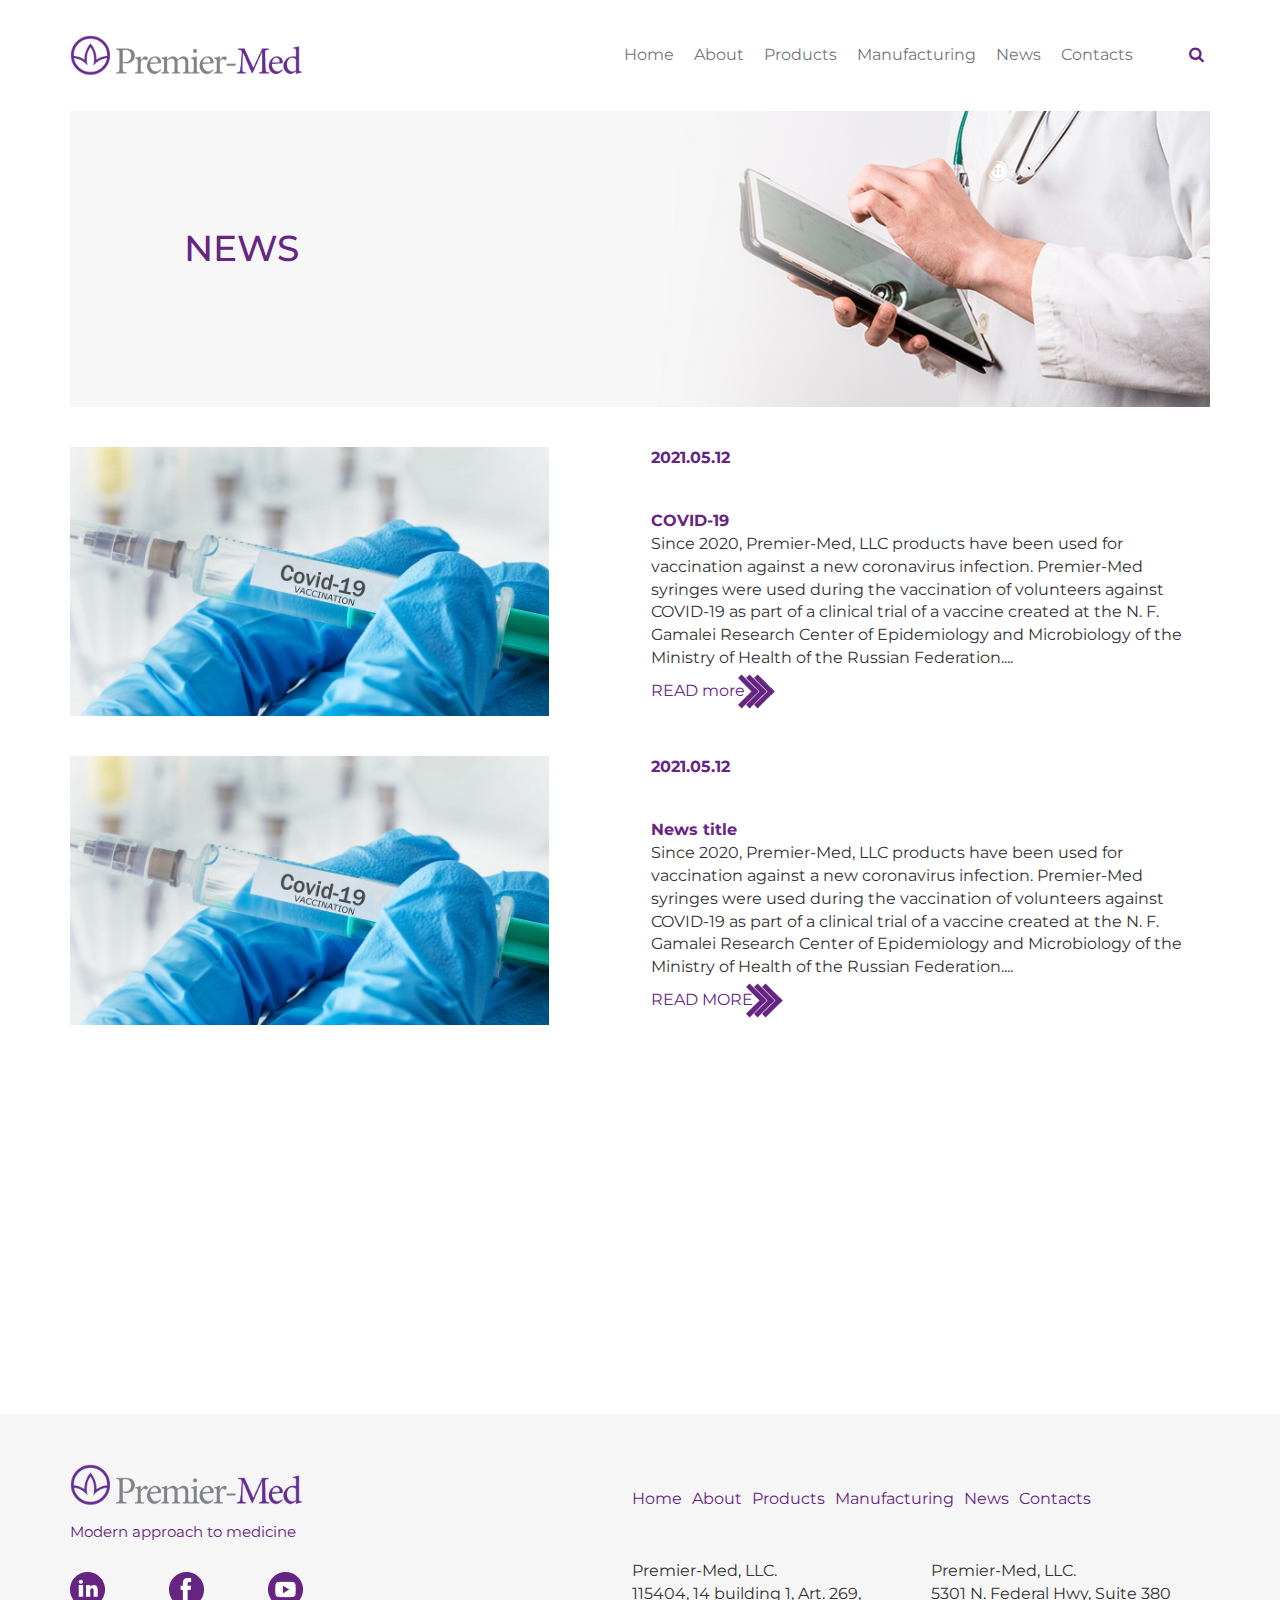
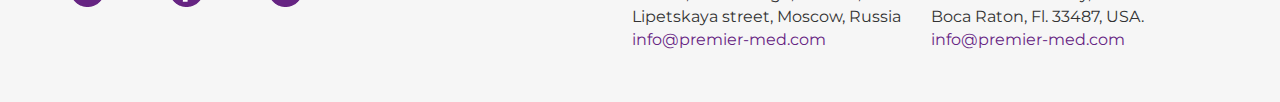
<file: news.html>
<!DOCTYPE html>
<html lang="ru">

<head>
    <meta charset="utf-8">
    <meta http-equiv="X-UA-Compatible" content="IE=edge">
    <link rel="shortcut icon" href="favicon.ico" type="image/x-icon">
    <meta name="viewport" content="width=device-width, initial-scale=1">
    <link rel="preconnect" href="https://fonts.googleapis.com">
    <link rel="preconnect" href="https://fonts.gstatic.com" crossorigin>
    <link href="https://fonts.googleapis.com/css2?family=Montserrat:wght@400;500;700&display=swap" rel="stylesheet">
    <title>Premier-med</title>
    <link href="css/font-awesome.css" rel="stylesheet">
    <link href="css/animate.css" rel="stylesheet">
    <link href="css/owl.carousel.css" rel="stylesheet">
    <link href="css/owl.theme.css" rel="stylesheet">
    <link href="css/bootstrap.css" rel="stylesheet">
    <link href="css/style.css" rel="stylesheet">

    <!-- HTML5 shim and Respond.js for IE8 support of HTML5 elements and media queries -->
    <!-- WARNING: Respond.js doesn't work if you view the page via file:// -->
    <!--[if lt IE 9]>
      <script src="https://oss.maxcdn.com/html5shiv/3.7.3/html5shiv.min.js"></script>
      <script src="https://oss.maxcdn.com/respond/1.4.2/respond.min.js"></script>
    <![endif]-->
</head>

<body>
    <header class="main__header">
        <div class="container">
            <div class="header-flex-block">

                <nav class="navbar navbar-default navbar-header-auto">
                    <div class="header-logo">
                        <a href="/"><img src="images/logo.png" alt=""></a>
                    </div>
                    <div class="navbar-header">
                        <button type="button" class="navbar-toggle collapsed" data-toggle="collapse"
                            data-target="#navbar-main" aria-expanded="false">
                            <span class="icon-bar"></span>
                            <span class="icon-bar"></span>
                            <span class="icon-bar"></span>
                        </button>
                    </div>
                    <div class="collapse navbar-collapse" id="navbar-main">
                        <ul class="nav navbar-nav">
                            <li><a href="#">Home</a></li>
                            <li><a href="#">About</a></li>
                            <li class="dropdown">
                                <a href="#" class="dropdown-toggle" data-toggle="dropdown">Products</a>
                                <ul class="dropdown-menu">
                                    <li><a href="#">MEDICAL DISPOSABLE INFUSION SET PR 23-05</a></li>
                                    <li><a href="#">HYPODERMIC NEEDLES</a></li>
                                    <li><a href="#">MEDICAL SYRINGES LUER</a></li>
                                    <li><a href="#">MEDICAL SYRINGES LUER LOCK</a></li>
                                </ul>
                            </li>
                            <li><a href="#">Manufacturing</a></li>
                            <li><a href="#">News</a></li>
                            <li><a href="#">Contacts</a></li>
                        </ul>

                        <div class="search-header">
                            <button type="button"><i class="fa fa-search" aria-hidden="true"></i></button>
                        </div>
                    </div>
                </nav>
            </div>
            <div class="search-input-block">
                <input type="text" placeholder="Поиск">
            </div>
        </div>
    </header>
    <section class="main-banner">
        <div class="container">
            <div class="banner-content">
                <img src="images/news.png" alt="">

                <div class="banner-item-text">
                    <h1>NEWS</h1>
                </div>
            </div>
        </div>
    </section>
    <section class="container margin-class-item">
        <div class="image-text-block margin-class-item">
            <div class="image-flex-block wow slideInLeft">
                <img alt="" src="images/news-img.png">
            </div>
            <div class="image-flex-text wow slideInRight">
                <div class="news-date-block">2021.05.12</div>
                <div class="news-title-block">
                    <a href="#">COVID-19</a>
                </div>
                <p>Since 2020, Premier-Med, LLC products have been used for vaccination against a new coronavirus
                    infection. Premier-Med syringes were used during the vaccination of volunteers against COVID-19 as
                    part of a clinical trial of a vaccine created at the N. F. Gamalei Research Center of Epidemiology
                    and Microbiology of the Ministry of Health of the Russian Federation....
                </p>
                <div class="animate-arrow-block">
                    <a href="#">READ more</a>
                    <span class="arrow-7">
                        <span></span>
                        <span></span>
                        <span></span>
                    </span>
                </div>
            </div>
        </div>
        <div class="image-text-block margin-class-item">
            <div class="image-flex-block wow slideInLeft">
                <img alt="" src="images/news-img.png">
            </div>
            <div class="image-flex-text wow slideInRight">
                <div class="news-date-block">2021.05.12</div>
                <div class="news-title-block">
                    <a href="#">News title</a>
                </div>
                <p>Since 2020, Premier-Med, LLC products have been used for vaccination against a new coronavirus
                    infection. Premier-Med syringes were used during the vaccination of volunteers against COVID-19 as
                    part of a clinical trial of a vaccine created at the N. F. Gamalei Research Center of Epidemiology
                    and Microbiology of the Ministry of Health of the Russian Federation....
                </p>
                <div class="animate-arrow-block">
                    <a href="#">READ MORE</a>
                    <span class="arrow-7">
                        <span></span>
                        <span></span>
                        <span></span>
                    </span>
                </div>
            </div>
        </div>
        <div class="image-text-block margin-class-item">
            <div class="image-flex-block wow slideInLeft">
                <img alt="" src="images/news-img.png">
            </div>
            <div class="image-flex-text wow slideInRight">
                <div class="news-date-block">2021.05.12</div>
                <div class="news-title-block">
                    <a href="#">News title</a>
                </div>
                <p>Since 2020, Premier-Med, LLC products have been used for vaccination against a new coronavirus
                    infection. Premier-Med syringes were used during the vaccination of volunteers against COVID-19 as
                    part of a clinical trial of a vaccine created at the N. F. Gamalei Research Center of Epidemiology
                    and Microbiology of the Ministry of Health of the Russian Federation....
                </p>
                <div class="animate-arrow-block">
                    <a href="#">READ MORE</a>
                    <span class="arrow-7">
                        <span></span>
                        <span></span>
                        <span></span>
                    </span>
                </div>
            </div>
        </div>
    </section>
    <footer class="footer-block">
        <div class="container">
            <div class="footer-flex-block">
                <div class="footer-logo">
                    <div class="footer-logo-img">
                        <img src="images/logo.png" alt="">
                    </div>
                    <div class="footer-logo-title">Modern approach to medicine</div>
                    <div class="footer-socia-link">
                        <a href="#"><img src="images/linkedin.png" alt="LinkedIn"></a>
                        <a href="#"><img src="images/fb.png" alt="Facebook"></a>
                        <a href="#"><img src="images/youtube.png" alt="YouTube"></a>
                    </div>
                </div>
                <div class="menu-address-block">
                    <div class="navbar-collapse">
                        <ul class="nav navbar-nav">
                            <li><a href="#">Home</a></li>
                            <li><a href="#">About</a></li>
                            <li><a href="#">Products</a></li>
                            <li><a href="#">Manufacturing</a></li>
                            <li><a href="#">News</a></li>
                            <li><a href="#">Contacts</a></li>
                        </ul>
                    </div>
                    <div class="footer-address-flex">
                        <div class="footer-address-item">
                            Premier-Med, LLC.<br>
                            115404, 14 building 1, Art. 269,<br>
                            Lipetskaya street, Moscow, Russia<br>
                            <a href="mailto:info@premier-med.com">info@premier-med.com</a>
                        </div>
                        <div class="footer-address-item">
                            Premier-Med, LLC.<br>
                            5301 N. Federal Hwy, Suite 380<br>
                            Boca Raton, Fl. 33487, USA.<br>
                            <a href="mailto:info@premier-med.com">info@premier-med.com</a>
                        </div>
                    </div>
                </div>
            </div>

        </div>
    </footer>

    <!-- jQuery (necessary for Bootstrap's JavaScript plugins) -->
    <script src="https://ajax.googleapis.com/ajax/libs/jquery/1.12.4/jquery.min.js"></script>
    <!-- Include all compiled plugins (below), or include individual files as needed -->
    <script src="js/wow.min.js"></script>
    <script src="js/bootstrap.js"></script>
    <script src="js/owl.carousel.js"></script>
    <script src="js/main.js"></script>
</body>

</html>
</file>
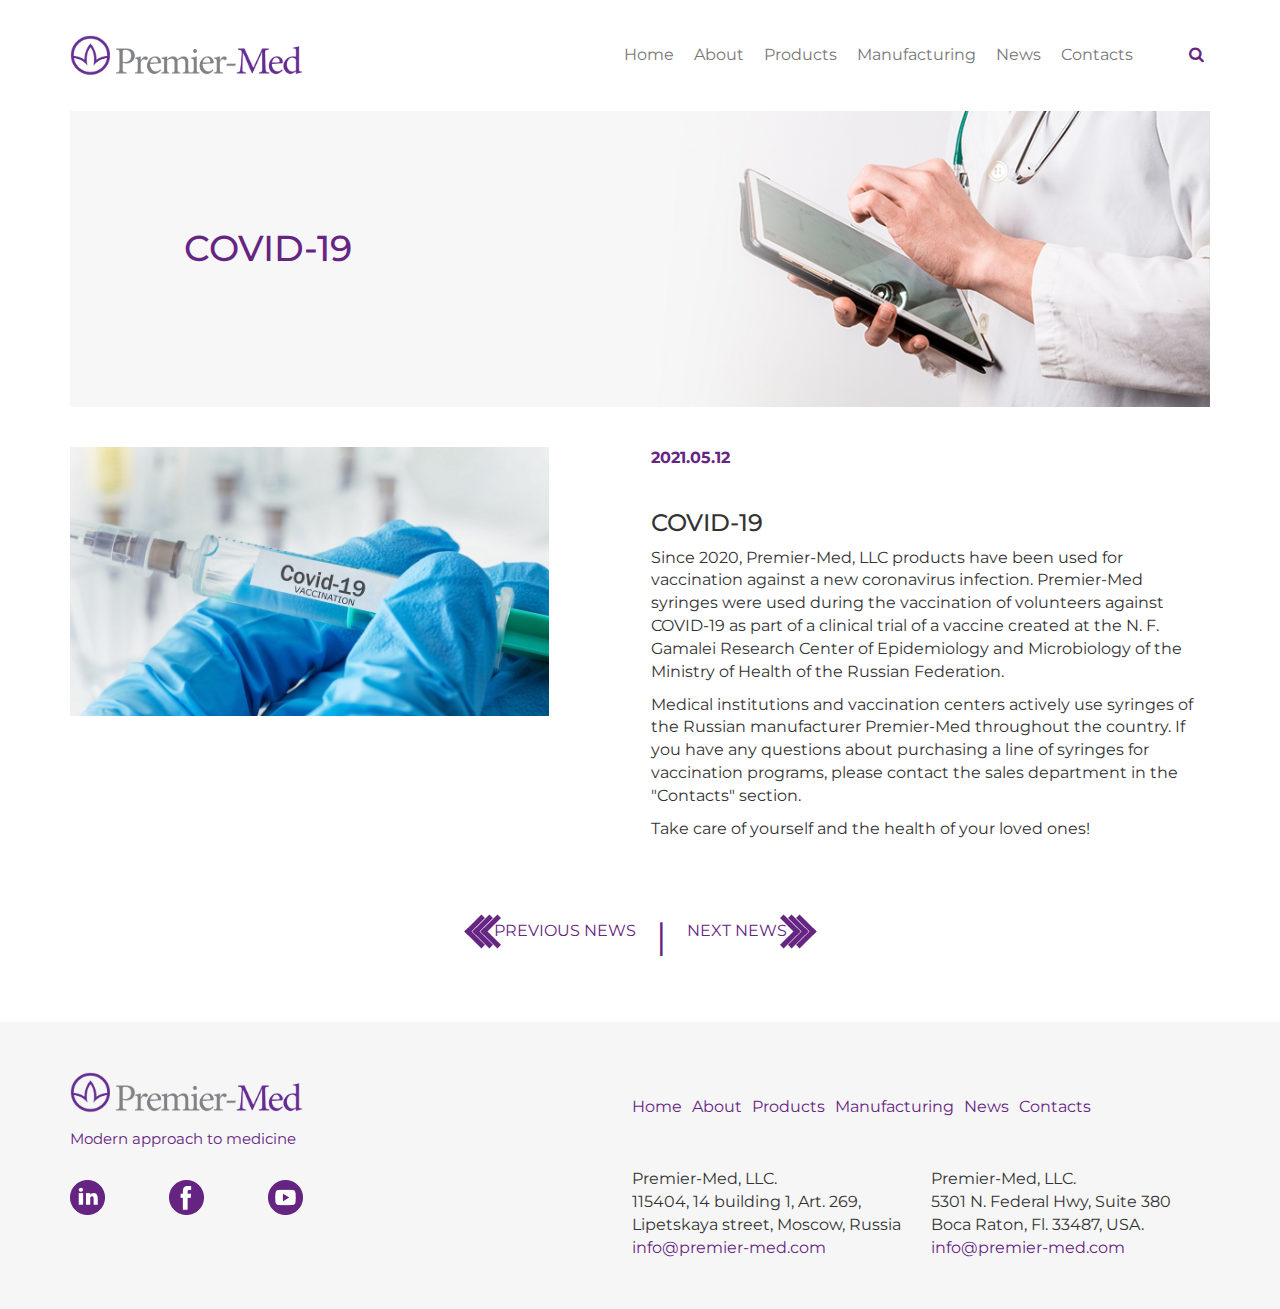
<file: one-news.html>
<!DOCTYPE html>
<html lang="ru">

<head>
    <meta charset="utf-8">
    <meta http-equiv="X-UA-Compatible" content="IE=edge">
    <link rel="shortcut icon" href="favicon.ico" type="image/x-icon">
    <meta name="viewport" content="width=device-width, initial-scale=1">
    <link rel="preconnect" href="https://fonts.googleapis.com">
    <link rel="preconnect" href="https://fonts.gstatic.com" crossorigin>
    <link href="https://fonts.googleapis.com/css2?family=Montserrat:wght@400;500;700&display=swap" rel="stylesheet">
    <title>Premier-med</title>
    <link href="css/font-awesome.css" rel="stylesheet">
    <link href="css/animate.css" rel="stylesheet">
    <link href="css/owl.carousel.css" rel="stylesheet">
    <link href="css/owl.theme.css" rel="stylesheet">
    <link href="css/bootstrap.css" rel="stylesheet">
    <link href="css/style.css" rel="stylesheet">

    <!-- HTML5 shim and Respond.js for IE8 support of HTML5 elements and media queries -->
    <!-- WARNING: Respond.js doesn't work if you view the page via file:// -->
    <!--[if lt IE 9]>
      <script src="https://oss.maxcdn.com/html5shiv/3.7.3/html5shiv.min.js"></script>
      <script src="https://oss.maxcdn.com/respond/1.4.2/respond.min.js"></script>
    <![endif]-->
</head>

<body>
    <header class="main__header">
        <div class="container">
            <div class="header-flex-block">

                <nav class="navbar navbar-default navbar-header-auto">
                    <div class="header-logo">
                        <a href="/"><img src="images/logo.png" alt=""></a>
                    </div>
                    <div class="navbar-header">
                        <button type="button" class="navbar-toggle collapsed" data-toggle="collapse"
                            data-target="#navbar-main" aria-expanded="false">
                            <span class="icon-bar"></span>
                            <span class="icon-bar"></span>
                            <span class="icon-bar"></span>
                        </button>
                    </div>
                    <div class="collapse navbar-collapse" id="navbar-main">
                        <ul class="nav navbar-nav">
                            <li><a href="#">Home</a></li>
                            <li><a href="#">About</a></li>
                            <li class="dropdown">
                                <a href="#" class="dropdown-toggle" data-toggle="dropdown">Products</a>
                                <ul class="dropdown-menu">
                                    <li><a href="#">MEDICAL DISPOSABLE INFUSION SET PR 23-05</a></li>
                                    <li><a href="#">HYPODERMIC NEEDLES</a></li>
                                    <li><a href="#">MEDICAL SYRINGES LUER</a></li>
                                    <li><a href="#">MEDICAL SYRINGES LUER LOCK</a></li>
                                </ul>
                            </li>
                            <li><a href="#">Manufacturing</a></li>
                            <li><a href="#">News</a></li>
                            <li><a href="#">Contacts</a></li>
                        </ul>

                        <div class="search-header">
                            <button type="button"><i class="fa fa-search" aria-hidden="true"></i></button>
                        </div>
                    </div>
                </nav>
            </div>
            <div class="search-input-block">
                <input type="text" placeholder="Поиск">
            </div>
        </div>
    </header>
    <section class="main-banner">
        <div class="container">
            <div class="banner-content">
                <img src="images/news.png" alt="">

                <div class="banner-item-text">
                    <h1>COVID-19</h1>
                </div>
            </div>
        </div>
    </section>
    <section class="container margin-class-item">
        <div class="image-text-block margin-class-item">
            <div class="image-flex-block wow slideInLeft">
                <img alt="" src="images/news-img.png">
            </div>
            <div class="image-flex-text wow slideInRight">
                <div class="news-date-block">2021.05.12</div>
                <h3>COVID-19</h3>
                <p>Since 2020, Premier-Med, LLC products have been used for vaccination against a new coronavirus
                    infection. Premier-Med syringes were used during the vaccination of volunteers against COVID-19 as
                    part of a clinical trial of a vaccine created at the N. F. Gamalei Research Center of Epidemiology
                    and Microbiology of the Ministry of Health of the Russian Federation.</p>

                <p>Medical institutions and vaccination centers actively use syringes of the Russian manufacturer
                    Premier-Med throughout the country. If you have any questions about purchasing a line of syringes
                    for vaccination programs, please contact the sales department in the "Contacts" section.</p>
                <p>Take care of yourself and the health of your loved ones!</p>
            </div>
        </div>
        <div class="news-navigation">
            <div class="animate-arrow-block">
                <span class="arrow-7 arrow-left">
                    <span></span>
                    <span></span>
                    <span></span>
                </span>
                <a href="#">PREVIOUS NEWS</a>
            </div>
            <div class="navigation-line-news">|</div>
            <div class="animate-arrow-block">
                <a href="#">NEXT NEWS</a>
                <span class="arrow-7">
                    <span></span>
                    <span></span>
                    <span></span>
                </span>
            </div>
        </div>
    </section>
    <footer class="footer-block">
        <div class="container">
            <div class="footer-flex-block">
                <div class="footer-logo">
                    <div class="footer-logo-img">
                        <img src="images/logo.png" alt="">
                    </div>
                    <div class="footer-logo-title">Modern approach to medicine</div>
                    <div class="footer-socia-link">
                        <a href="#"><img src="images/linkedin.png" alt="LinkedIn"></a>
                        <a href="#"><img src="images/fb.png" alt="Facebook"></a>
                        <a href="#"><img src="images/youtube.png" alt="YouTube"></a>
                    </div>
                </div>
                <div class="menu-address-block">
                    <div class="navbar-collapse">
                        <ul class="nav navbar-nav">
                            <li><a href="#">Home</a></li>
                            <li><a href="#">About</a></li>
                            <li><a href="#">Products</a></li>
                            <li><a href="#">Manufacturing</a></li>
                            <li><a href="#">News</a></li>
                            <li><a href="#">Contacts</a></li>
                        </ul>
                    </div>
                    <div class="footer-address-flex">
                        <div class="footer-address-item">
                            Premier-Med, LLC.<br>
                            115404, 14 building 1, Art. 269,<br>
                            Lipetskaya street, Moscow, Russia<br>
                            <a href="mailto:info@premier-med.com">info@premier-med.com</a>
                        </div>
                        <div class="footer-address-item">
                            Premier-Med, LLC.<br>
                            5301 N. Federal Hwy, Suite 380<br>
                            Boca Raton, Fl. 33487, USA.<br>
                            <a href="mailto:info@premier-med.com">info@premier-med.com</a>
                        </div>
                    </div>
                </div>
            </div>

        </div>
    </footer>

    <!-- jQuery (necessary for Bootstrap's JavaScript plugins) -->
    <script src="https://ajax.googleapis.com/ajax/libs/jquery/1.12.4/jquery.min.js"></script>
    <!-- Include all compiled plugins (below), or include individual files as needed -->
    <script src="js/wow.min.js"></script>
    <script src="js/bootstrap.js"></script>
    <script src="js/owl.carousel.js"></script>
    <script src="js/main.js"></script>
</body>

</html>
</file>
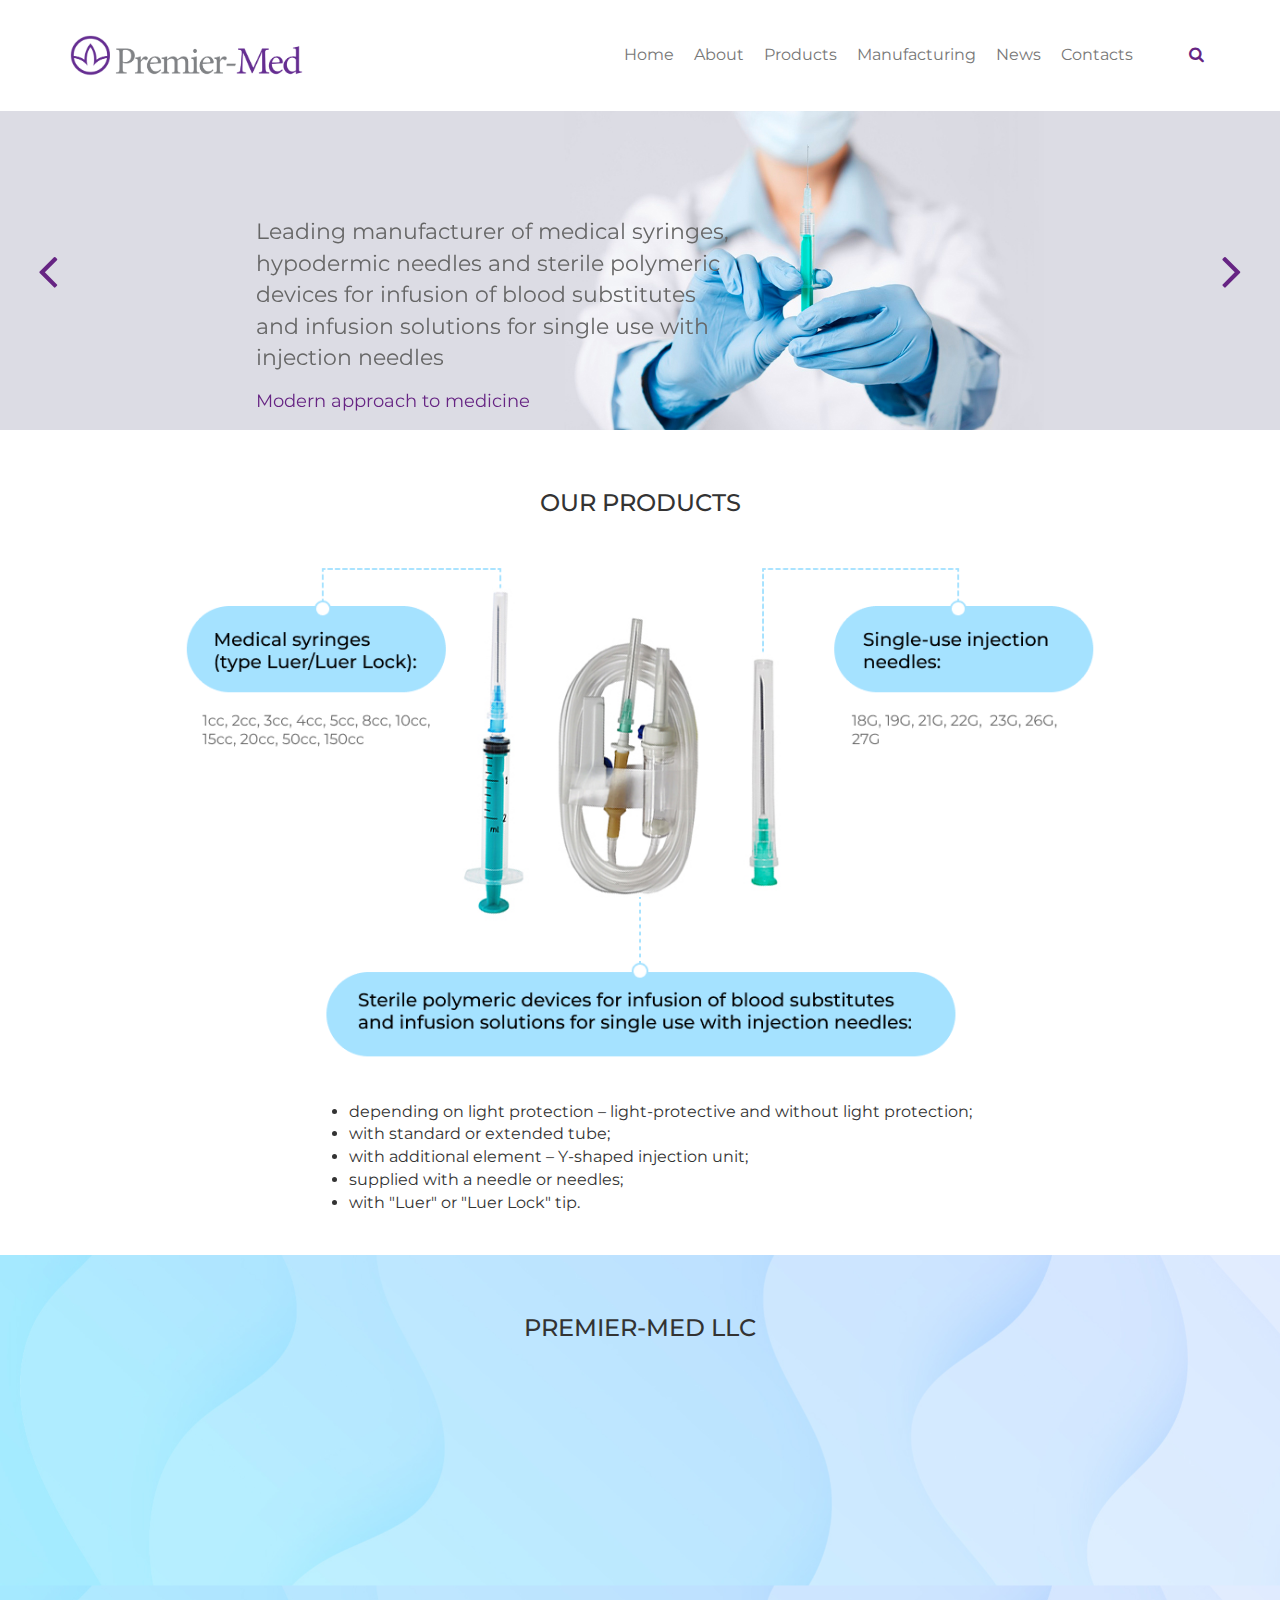
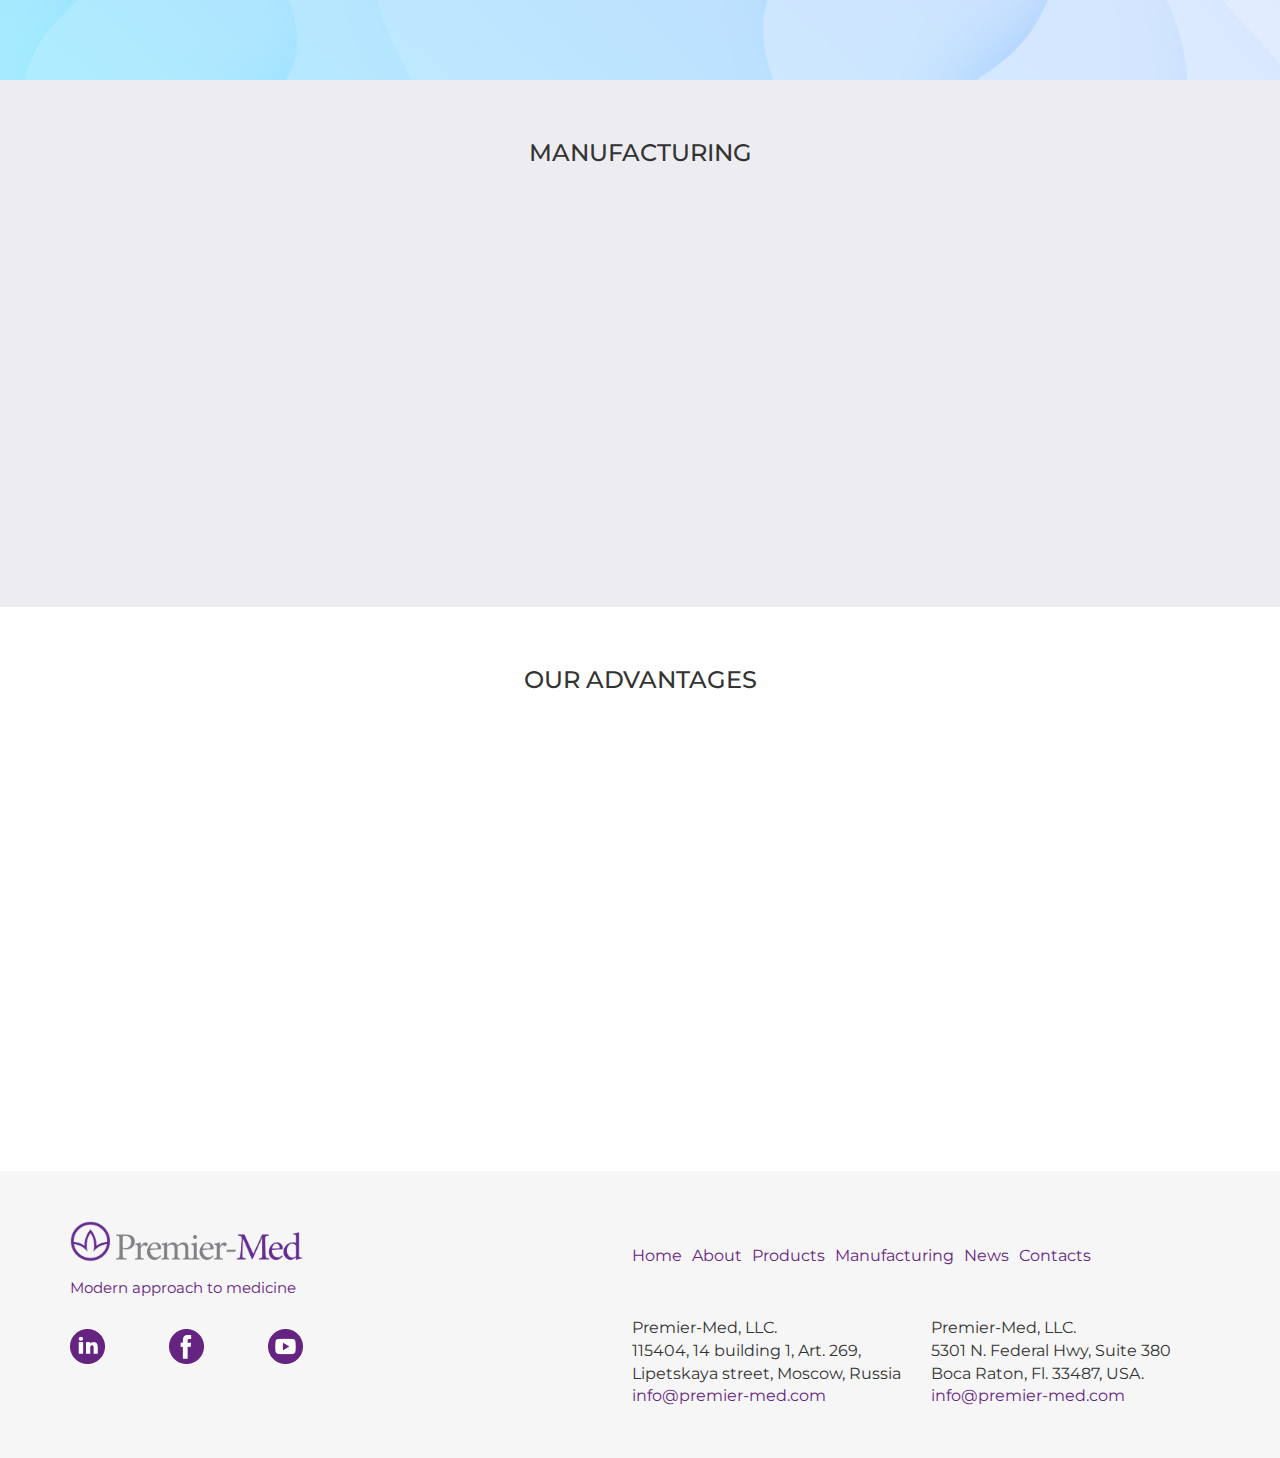
<file: premier-med.html>
<!DOCTYPE html>
<html lang="ru">

<head>
    <meta charset="utf-8">
    <meta http-equiv="X-UA-Compatible" content="IE=edge">
    <link rel="shortcut icon" href="favicon.ico" type="image/x-icon">
    <meta name="viewport" content="width=device-width, initial-scale=1">
    <link rel="preconnect" href="https://fonts.googleapis.com">
    <link rel="preconnect" href="https://fonts.gstatic.com" crossorigin>
    <link href="https://fonts.googleapis.com/css2?family=Montserrat:wght@400;500;700&display=swap" rel="stylesheet">
    <title>Premier-med</title>
    <link href="css/font-awesome.css" rel="stylesheet">
    <link href="css/animate.css" rel="stylesheet">
    <link href="css/owl.carousel.css" rel="stylesheet">
    <link href="css/owl.theme.css" rel="stylesheet">
    <link href="css/bootstrap.css" rel="stylesheet">
    <link href="css/style.css" rel="stylesheet">

    <!-- HTML5 shim and Respond.js for IE8 support of HTML5 elements and media queries -->
    <!-- WARNING: Respond.js doesn't work if you view the page via file:// -->
    <!--[if lt IE 9]>
      <script src="https://oss.maxcdn.com/html5shiv/3.7.3/html5shiv.min.js"></script>
      <script src="https://oss.maxcdn.com/respond/1.4.2/respond.min.js"></script>
    <![endif]-->
</head>

<body>
    <header class="main__header">
        <div class="container">
            <div class="header-flex-block">

                <nav class="navbar navbar-default navbar-header-auto">
                    <div class="header-logo">
                        <a href="/"><img src="images/logo.png" alt=""></a>
                    </div>
                    <div class="navbar-header">
                        <button type="button" class="navbar-toggle collapsed" data-toggle="collapse"
                            data-target="#navbar-main" aria-expanded="false">
                            <span class="icon-bar"></span>
                            <span class="icon-bar"></span>
                            <span class="icon-bar"></span>
                        </button>
                    </div>
                    <div class="collapse navbar-collapse" id="navbar-main">
                        <ul class="nav navbar-nav">
                            <li><a href="#">Home</a></li>
                            <li><a href="#">About</a></li>
                            <li class="dropdown">
                                <a href="#" class="dropdown-toggle" data-toggle="dropdown">Products</a>
                                <ul class="dropdown-menu">
                                    <li><a href="#">MEDICAL DISPOSABLE INFUSION SET PR 23-05</a></li>
                                    <li><a href="#">HYPODERMIC NEEDLES</a></li>
                                    <li><a href="#">MEDICAL SYRINGES LUER</a></li>
                                    <li><a href="#">MEDICAL SYRINGES LUER LOCK</a></li>
                                </ul>
                            </li>
                            <li><a href="#">Manufacturing</a></li>
                            <li><a href="#">News</a></li>
                            <li><a href="#">Contacts</a></li>
                        </ul>

                        <div class="search-header">
                            <button type="button"><i class="fa fa-search" aria-hidden="true"></i></button>
                        </div>
                    </div>
                </nav>
            </div>
            <div class="search-input-block">
                <input type="text" placeholder="Поиск">
            </div>
        </div>
    </header>
    <section class="main-banner">
        <div class="owl-carousel">
            <div class="owl-carousel-item">
                <img src="images/banner.png" alt="">
                <div class="container">
                    <div class="banner-item-text">
                        <p>Leading manufacturer of medical syringes, hypodermic needles and sterile polymeric devices
                            for
                            infusion of blood substitutes and infusion solutions for single use with injection needles
                        </p>
                        <a href="#">Modern approach to medicine</a>
                        <a href="#" class="main-site-btn">Download PDF</a>
                    </div>
                </div>
            </div>
            <div class="owl-carousel-item">
                <img src="images/banner2.png" alt="">
                <div class="container">
                    <div class="banner-item-text">
                        <h2>COVID-19</h2>
                        <p>Vaccination syringes</p>
                        <a href="#" class="main-site-btn">Learn more >></a>
                    </div>
                </div>
            </div>
        </div>
    </section>
    <section class="container">
        <h2 class="subtitle-page">OUR PRODUCTS</h2>
        <div class="our-product-block">
            <img src="images/our-product.png" alt="">
            <ul class="our-product-list">
                <li>depending on light protection – light-protective and without light protection;</li>
                <li>with standard or extended tube;</li>
                <li>with additional element – Y-shaped injection unit;</li>
                <li>supplied with a needle or needles;</li>
                <li>with "Luer" or "Luer Lock" tip.</li>
            </ul>
        </div>
    </section>
    <section class="background-image-block">
        <div class="container">
            <h1 class="subtitle-page">PREMIER-MED LLC</h1>
            <div class="image-text-block">
                <div class="image-flex-text wow slideInLeft">
                    <p>Premier-Med is a largest manufacturer of medical syringes and IV sets in Russian Federation with
                        a stellar reputation for product quality, regulatory compliance, social responsibility and
                        client support and service.</p>

                    <p>Our company has more than 15 years of industry this one experience. Mission of our is to always
                        provide medical practitioners and patient end-users with highest quality medical devices to
                        facilitate delivery of best medical practices and care to improve patients’ experience and life.
                    </p>
                    <div class="animate-arrow-block"><a href="#">LEARN MORE ABOUT US</a>
                        <span class="arrow-7">
                            <span></span>
                            <span></span>
                            <span></span>
                        </span>
                    </div>
                </div>
                <div class="image-flex-block wow slideInRight">
                    <img alt="" src="images/premier.png">
                </div>
            </div>
        </div>
    </section>
    <section class="background-gray-block">
        <div class="container">
            <h2 class="subtitle-page">MANUFACTURING</h2>
            <div class="image-text-block">
                <div class="image-flex-block wow slideInLeft">
                    <img alt="" src="images/manufacturing.png">
                </div>
                <div class="image-flex-text wow slideInRight">
                    <p>Our company strictly complies with all GMP and ISO regulations. GMP guide and production
                        processes ensures efficient production and product safety. The main operations of the production
                        of single- use, three-part sterile injection syringes with a Luer and Luer Lock tip, as well as
                        a tip for connecting a universal catheter nozzle, are:</p>
                    <ul>
                        <li>casting of parts (cylinders, stem, cuffs);</li>
                        <li>cylinder printing (scale drawing);</li>
                        <li>assembly of syringes;</li>
                        <li>packing of syringes;</li>
                        <li>sterilization; </li>
                        <li>storage;</li>
                        <li>logistics.</li>
                    </ul>

                    <div class="animate-arrow-block"><a href="#">LEARN MORE ABOUT US</a>
                        <span class="arrow-7">
                            <span></span>
                            <span></span>
                            <span></span>
                        </span>
                    </div>
                </div>
            </div>
        </div>
    </section>
    <section class="container">
        <h2 class="subtitle-page">OUR ADVANTAGES</h2>
        <div class="advantages-block">
            <div class="advantages-item wow slideInLeft">
                <div class="advantages-item-img">
                    <img src="images/adv1.png" alt="">
                </div>
                <div class="advantages-item-text">
                    Use of modern and reliable equipment

                </div>
            </div>
            <div class="advantages-item wow slideInDown">
                <div class="advantages-item-img">
                    <img src="images/adv2.png" alt="">
                </div>
                <div class="advantages-item-text">
                    High-quality raw materials

                </div>
            </div>
            <div class="advantages-item wow slideInRight">
                <div class="advantages-item-img">
                    <img src="images/adv3.png" alt="">
                </div>
                <div class="advantages-item-text">
                    Cost-effective pricing structure for the entire line of products

                </div>
            </div>
            <div class="advantages-item wow slideInLeft">
                <div class="advantages-item-img">
                    <img src="images/adv4.png" alt="">
                </div>
                <div class="advantages-item-text">
                    Extensive product line

                </div>
            </div>
            <div class="advantages-item wow slideInUp">
                <div class="advantages-item-img">
                    <img src="images/adv5.png" alt="">
                </div>
                <div class="advantages-item-text">
                    Consistent quality

                </div>
            </div>
            <div class="advantages-item wow slideInRight">
                <div class="advantages-item-img">
                    <img src="images/adv6.png" alt="">
                </div>
                <div class="advantages-item-text">
                    Superior client support and on-time delivery

                </div>
            </div>
        </div>
    </section>
    <footer class="footer-block">
        <div class="container">
            <div class="footer-flex-block">
                <div class="footer-logo">
                    <div class="footer-logo-img">
                        <img src="images/logo.png" alt="">
                    </div>
                    <div class="footer-logo-title">Modern approach to medicine</div>
                    <div class="footer-socia-link">
                        <a href="#"><img src="images/linkedin.png" alt="LinkedIn"></a>
                        <a href="#"><img src="images/fb.png" alt="Facebook"></a>
                        <a href="#"><img src="images/youtube.png" alt="YouTube"></a>
                    </div>
                </div>
                <div class="menu-address-block">
                    <div class="navbar-collapse">
                        <ul class="nav navbar-nav">
                            <li><a href="#">Home</a></li>
                            <li><a href="#">About</a></li>
                            <li><a href="#">Products</a></li>
                            <li><a href="#">Manufacturing</a></li>
                            <li><a href="#">News</a></li>
                            <li><a href="#">Contacts</a></li>
                        </ul>
                    </div>
                    <div class="footer-address-flex">
                        <div class="footer-address-item">
                            Premier-Med, LLC.<br>
                            115404, 14 building 1, Art. 269,<br>
                            Lipetskaya street, Moscow, Russia<br>
                            <a href="mailto:info@premier-med.com">info@premier-med.com</a>
                        </div>
                        <div class="footer-address-item">
                            Premier-Med, LLC.<br>
                            5301 N. Federal Hwy, Suite 380<br>
                            Boca Raton, Fl. 33487, USA.<br>
                            <a href="mailto:info@premier-med.com">info@premier-med.com</a>
                        </div>
                    </div>
                </div>
            </div>

        </div>
    </footer>

    <!-- jQuery (necessary for Bootstrap's JavaScript plugins) -->
    <script src="https://ajax.googleapis.com/ajax/libs/jquery/1.12.4/jquery.min.js"></script>
    <!-- Include all compiled plugins (below), or include individual files as needed -->
    <script src="js/wow.min.js"></script>
    <script src="js/bootstrap.js"></script>
    <script src="js/owl.carousel.js"></script>
    <script src="js/main.js"></script>
</body>

</html>
</file>
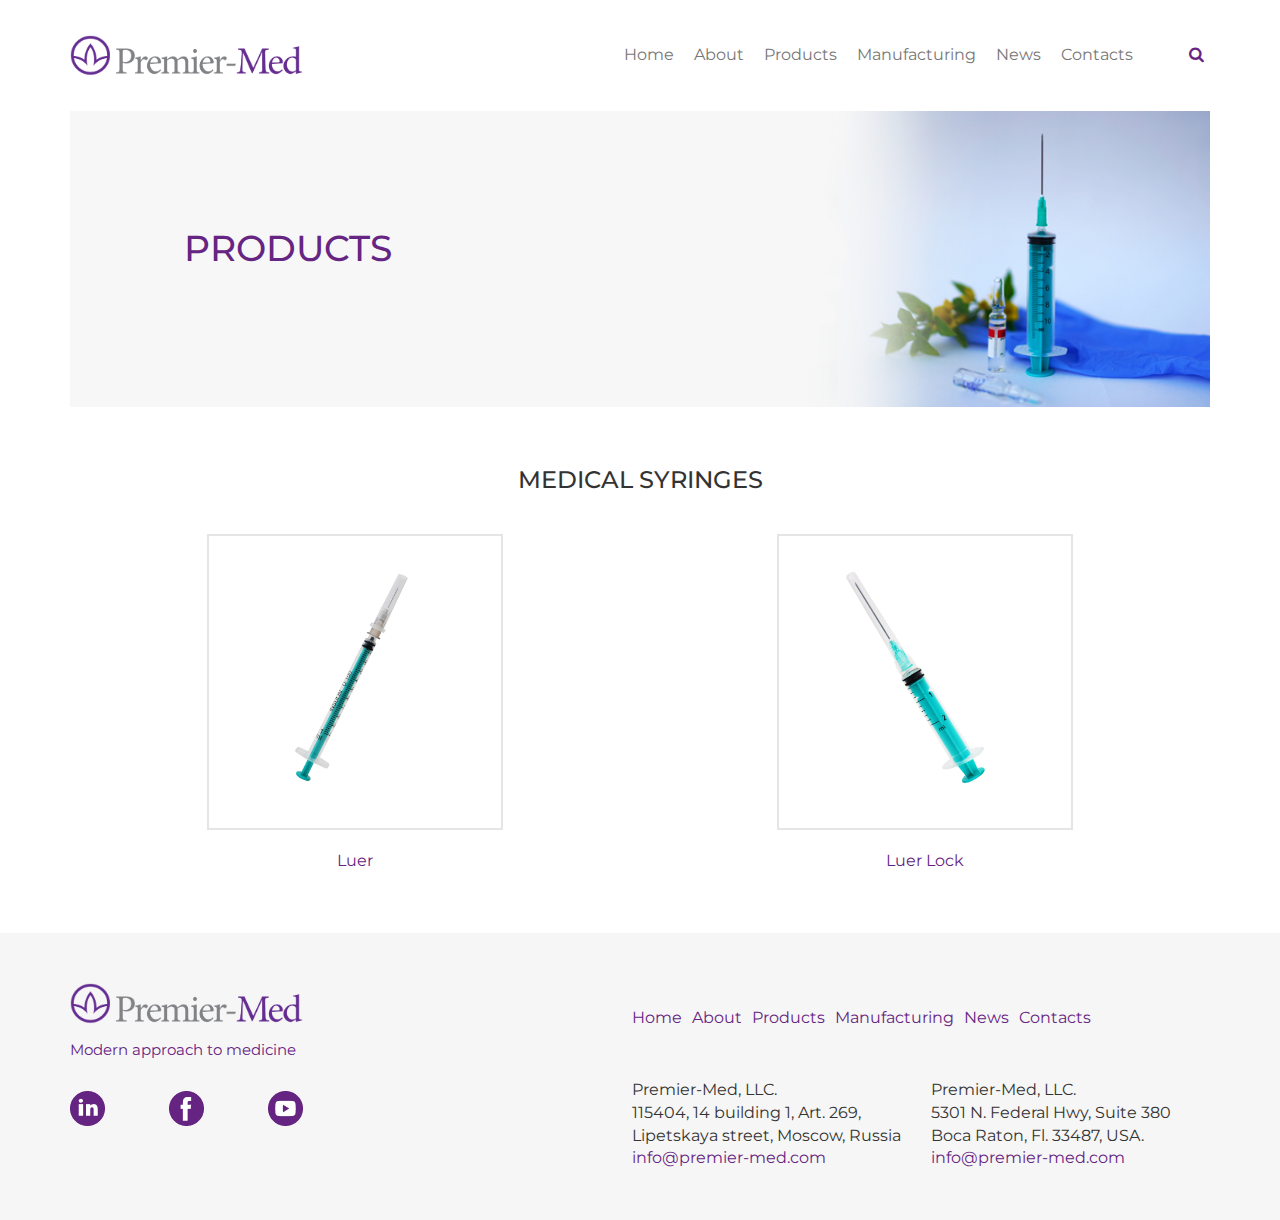
<file: products-index-syringes.html>
<!DOCTYPE html>
<html lang="en">

<head>
    <meta charset="utf-8">
    <meta http-equiv="X-UA-Compatible" content="IE=edge">
    <link rel="shortcut icon" href="favicon.ico" type="image/x-icon">
    <meta name="viewport" content="width=device-width, initial-scale=1">
    <link rel="preconnect" href="https://fonts.googleapis.com">
    <link rel="preconnect" href="https://fonts.gstatic.com" crossorigin>
    <link href="https://fonts.googleapis.com/css2?family=Montserrat:wght@400;500;700&display=swap" rel="stylesheet">
    <title>Premier-med</title>
    <link href="css/font-awesome.css" rel="stylesheet">
    <link href="css/animate.css" rel="stylesheet">
    <link href="css/owl.carousel.css" rel="stylesheet">
    <link href="css/owl.theme.css" rel="stylesheet">
    <link href="css/bootstrap.css" rel="stylesheet">
    <link href="css/style.css" rel="stylesheet">

    <!-- HTML5 shim and Respond.js for IE8 support of HTML5 elements and media queries -->
    <!-- WARNING: Respond.js doesn't work if you view the page via file:// -->
    <!--[if lt IE 9]>
      <script src="https://oss.maxcdn.com/html5shiv/3.7.3/html5shiv.min.js"></script>
      <script src="https://oss.maxcdn.com/respond/1.4.2/respond.min.js"></script>
    <![endif]-->
</head>

<body>
    <header class="main__header">
        <div class="container">
            <div class="header-flex-block">

                <nav class="navbar navbar-default navbar-header-auto">
                    <div class="header-logo">
                        <a href="/"><img src="images/logo.png" alt=""></a>
                    </div>
                    <div class="navbar-header">
                        <button type="button" class="navbar-toggle collapsed" data-toggle="collapse"
                            data-target="#navbar-main" aria-expanded="false">
                            <span class="icon-bar"></span>
                            <span class="icon-bar"></span>
                            <span class="icon-bar"></span>
                        </button>
                    </div>
                    <div class="collapse navbar-collapse" id="navbar-main">
                        <ul class="nav navbar-nav">
                            <li><a href="#">Home</a></li>
                            <li><a href="#">About</a></li>
                            <li class="dropdown">
                                <a href="#" class="dropdown-toggle" data-toggle="dropdown">Products</a>
                                <ul class="dropdown-menu">
                                    <li><a href="#">MEDICAL DISPOSABLE INFUSION SET PR 23-05</a></li>
                                    <li><a href="#">HYPODERMIC NEEDLES</a></li>
                                    <li><a href="#">MEDICAL SYRINGES LUER</a></li>
                                    <li><a href="#">MEDICAL SYRINGES LUER LOCK</a></li>
                                </ul>
                            </li>
                            <li><a href="#">Manufacturing</a></li>
                            <li><a href="#">News</a></li>
                            <li><a href="#">Contacts</a></li>
                        </ul>

                        <div class="search-header">
                            <button type="button"><i class="fa fa-search" aria-hidden="true"></i></button>
                        </div>
                    </div>
                </nav>
            </div>
            <div class="search-input-block">
                <input type="text" placeholder="Поиск">
            </div>
        </div>
    </header>
    <section class="main-banner">
        <div class="container">
            <div class="banner-content">
                <img src="images/prod.png" alt="">

                <div class="banner-item-text">
                    <h1>PRODUCTS</h1>
                </div>
            </div>
        </div>
    </section>
    <section class="container margin-class-item">

        <h2 class="subtitle-page">MEDICAL SYRINGES</h2>
        <div class="index-product-flex">
            <div class="index-item">
                <a href="#"><img src="images/index3.png" alt=""></a>
                <div class="index-title">
                    <a href="#">Luer</a>
                </div>
            </div>
            <div class="index-item">
                <a href="#"><img src="images/2cc.png" alt=""></a>
                <div class="index-title">
                    <a href="#">Luer Lock</a>
                </div>
            </div>
        </div>
    </section>
    <footer class="footer-block">
        <div class="container">
            <div class="footer-flex-block">
                <div class="footer-logo">
                    <div class="footer-logo-img">
                        <img src="images/logo.png" alt="">
                    </div>
                    <div class="footer-logo-title">Modern approach to medicine</div>
                    <div class="footer-socia-link">
                        <a href="#"><img src="images/linkedin.png" alt="LinkedIn"></a>
                        <a href="#"><img src="images/fb.png" alt="Facebook"></a>
                        <a href="#"><img src="images/youtube.png" alt="YouTube"></a>
                    </div>
                </div>
                <div class="menu-address-block">
                    <div class="navbar-collapse">
                        <ul class="nav navbar-nav">
                            <li><a href="#">Home</a></li>
                            <li><a href="#">About</a></li>
                            <li><a href="#">Products</a></li>
                            <li><a href="#">Manufacturing</a></li>
                            <li><a href="#">News</a></li>
                            <li><a href="#">Contacts</a></li>
                        </ul>
                    </div>
                    <div class="footer-address-flex">
                        <div class="footer-address-item">
                            Premier-Med, LLC.<br>
                            115404, 14 building 1, Art. 269,<br>
                            Lipetskaya street, Moscow, Russia<br>
                            <a href="mailto:info@premier-med.com">info@premier-med.com</a>
                        </div>
                        <div class="footer-address-item">
                            Premier-Med, LLC.<br>
                            5301 N. Federal Hwy, Suite 380<br>
                            Boca Raton, Fl. 33487, USA.<br>
                            <a href="mailto:info@premier-med.com">info@premier-med.com</a>
                        </div>
                    </div>
                </div>
            </div>

        </div>
    </footer>

    <!-- jQuery (necessary for Bootstrap's JavaScript plugins) -->
    <script src="https://ajax.googleapis.com/ajax/libs/jquery/1.12.4/jquery.min.js"></script>
    <!-- Include all compiled plugins (below), or include individual files as needed -->
    <script src="js/wow.min.js"></script>
    <script src="js/bootstrap.js"></script>
    <script src="js/owl.carousel.js"></script>
    <script src="js/main.js"></script>
</body>

</html>
</file>
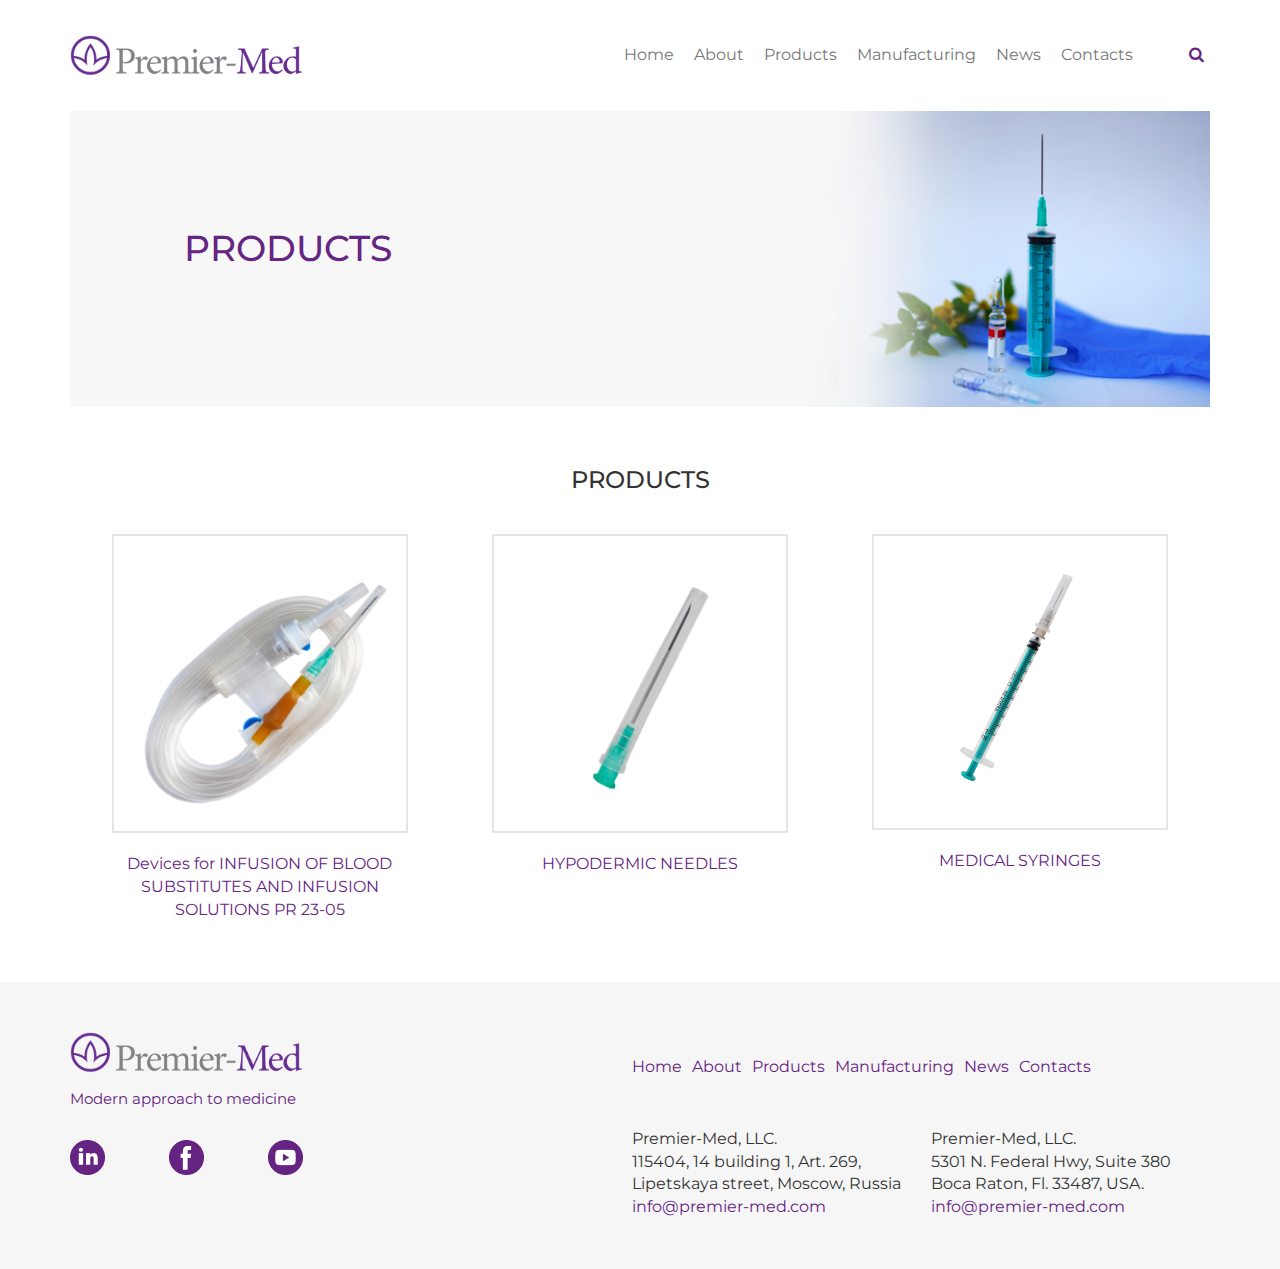
<file: products-index.html>
<!DOCTYPE html>
<html lang="en">

<head>
    <meta charset="utf-8">
    <meta http-equiv="X-UA-Compatible" content="IE=edge">
    <link rel="shortcut icon" href="favicon.ico" type="image/x-icon">
    <meta name="viewport" content="width=device-width, initial-scale=1">
    <link rel="preconnect" href="https://fonts.googleapis.com">
    <link rel="preconnect" href="https://fonts.gstatic.com" crossorigin>
    <link href="https://fonts.googleapis.com/css2?family=Montserrat:wght@400;500;700&display=swap" rel="stylesheet">
    <title>Premier-med</title>
    <link href="css/font-awesome.css" rel="stylesheet">
    <link href="css/animate.css" rel="stylesheet">
    <link href="css/owl.carousel.css" rel="stylesheet">
    <link href="css/owl.theme.css" rel="stylesheet">
    <link href="css/bootstrap.css" rel="stylesheet">
    <link href="css/style.css" rel="stylesheet">

    <!-- HTML5 shim and Respond.js for IE8 support of HTML5 elements and media queries -->
    <!-- WARNING: Respond.js doesn't work if you view the page via file:// -->
    <!--[if lt IE 9]>
      <script src="https://oss.maxcdn.com/html5shiv/3.7.3/html5shiv.min.js"></script>
      <script src="https://oss.maxcdn.com/respond/1.4.2/respond.min.js"></script>
    <![endif]-->
</head>

<body>
    <header class="main__header">
        <div class="container">
            <div class="header-flex-block">

                <nav class="navbar navbar-default navbar-header-auto">
                    <div class="header-logo">
                        <a href="/"><img src="images/logo.png" alt=""></a>
                    </div>
                    <div class="navbar-header">
                        <button type="button" class="navbar-toggle collapsed" data-toggle="collapse"
                            data-target="#navbar-main" aria-expanded="false">
                            <span class="icon-bar"></span>
                            <span class="icon-bar"></span>
                            <span class="icon-bar"></span>
                        </button>
                    </div>
                    <div class="collapse navbar-collapse" id="navbar-main">
                        <ul class="nav navbar-nav">
                            <li><a href="#">Home</a></li>
                            <li><a href="#">About</a></li>
                            <li class="dropdown">
                                <a href="#" class="dropdown-toggle" data-toggle="dropdown">Products</a>
                                <ul class="dropdown-menu">
                                    <li><a href="#">MEDICAL DISPOSABLE INFUSION SET PR 23-05</a></li>
                                    <li><a href="#">HYPODERMIC NEEDLES</a></li>
                                    <li><a href="#">MEDICAL SYRINGES LUER</a></li>
                                    <li><a href="#">MEDICAL SYRINGES LUER LOCK</a></li>
                                </ul>
                            </li>
                            <li><a href="#">Manufacturing</a></li>
                            <li><a href="#">News</a></li>
                            <li><a href="#">Contacts</a></li>
                        </ul>

                        <div class="search-header">
                            <button type="button"><i class="fa fa-search" aria-hidden="true"></i></button>
                        </div>
                    </div>
                </nav>
            </div>
            <div class="search-input-block">
                <input type="text" placeholder="Поиск">
            </div>
        </div>
    </header>
    <section class="main-banner">
        <div class="container">
            <div class="banner-content">
                <img src="images/prod.png" alt="">

                <div class="banner-item-text">
                    <h1>PRODUCTS</h1>
                </div>
            </div>
        </div>
    </section>
    <section class="container margin-class-item">

        <h2 class="subtitle-page">PRODUCTS</h2>
        <div class="index-product-flex">
            <div class="index-item">
                <a href="#"><img src="images/index1.png" alt=""></a>
                <div class="index-title">
                    <a href="#">Devices for INFUSION OF BLOOD SUBSTITUTES AND INFUSION SOLUTIONS PR 23-05</a>
                </div>
            </div>
            <div class="index-item">
                <a href="#"><img src="images/index2.png" alt=""></a>
                <div class="index-title">
                    <a href="#">HYPODERMIC NEEDLES</a>
                </div>
            </div>
            <div class="index-item">
                <a href="#"><img src="images/index3.png" alt=""></a>
                <div class="index-title">
                    <a href="#">MEDICAL SYRINGES</a>
                </div>
            </div>
        </div>
    </section>
    <footer class="footer-block">
        <div class="container">
            <div class="footer-flex-block">
                <div class="footer-logo">
                    <div class="footer-logo-img">
                        <img src="images/logo.png" alt="">
                    </div>
                    <div class="footer-logo-title">Modern approach to medicine</div>
                    <div class="footer-socia-link">
                        <a href="#"><img src="images/linkedin.png" alt="LinkedIn"></a>
                        <a href="#"><img src="images/fb.png" alt="Facebook"></a>
                        <a href="#"><img src="images/youtube.png" alt="YouTube"></a>
                    </div>
                </div>
                <div class="menu-address-block">
                    <div class="navbar-collapse">
                        <ul class="nav navbar-nav">
                            <li><a href="#">Home</a></li>
                            <li><a href="#">About</a></li>
                            <li><a href="#">Products</a></li>
                            <li><a href="#">Manufacturing</a></li>
                            <li><a href="#">News</a></li>
                            <li><a href="#">Contacts</a></li>
                        </ul>
                    </div>
                    <div class="footer-address-flex">
                        <div class="footer-address-item">
                            Premier-Med, LLC.<br>
                            115404, 14 building 1, Art. 269,<br>
                            Lipetskaya street, Moscow, Russia<br>
                            <a href="mailto:info@premier-med.com">info@premier-med.com</a>
                        </div>
                        <div class="footer-address-item">
                            Premier-Med, LLC.<br>
                            5301 N. Federal Hwy, Suite 380<br>
                            Boca Raton, Fl. 33487, USA.<br>
                            <a href="mailto:info@premier-med.com">info@premier-med.com</a>
                        </div>
                    </div>
                </div>
            </div>

        </div>
    </footer>

    <!-- jQuery (necessary for Bootstrap's JavaScript plugins) -->
    <script src="https://ajax.googleapis.com/ajax/libs/jquery/1.12.4/jquery.min.js"></script>
    <!-- Include all compiled plugins (below), or include individual files as needed -->
    <script src="js/wow.min.js"></script>
    <script src="js/bootstrap.js"></script>
    <script src="js/owl.carousel.js"></script>
    <script src="js/main.js"></script>
</body>

</html>
</file>
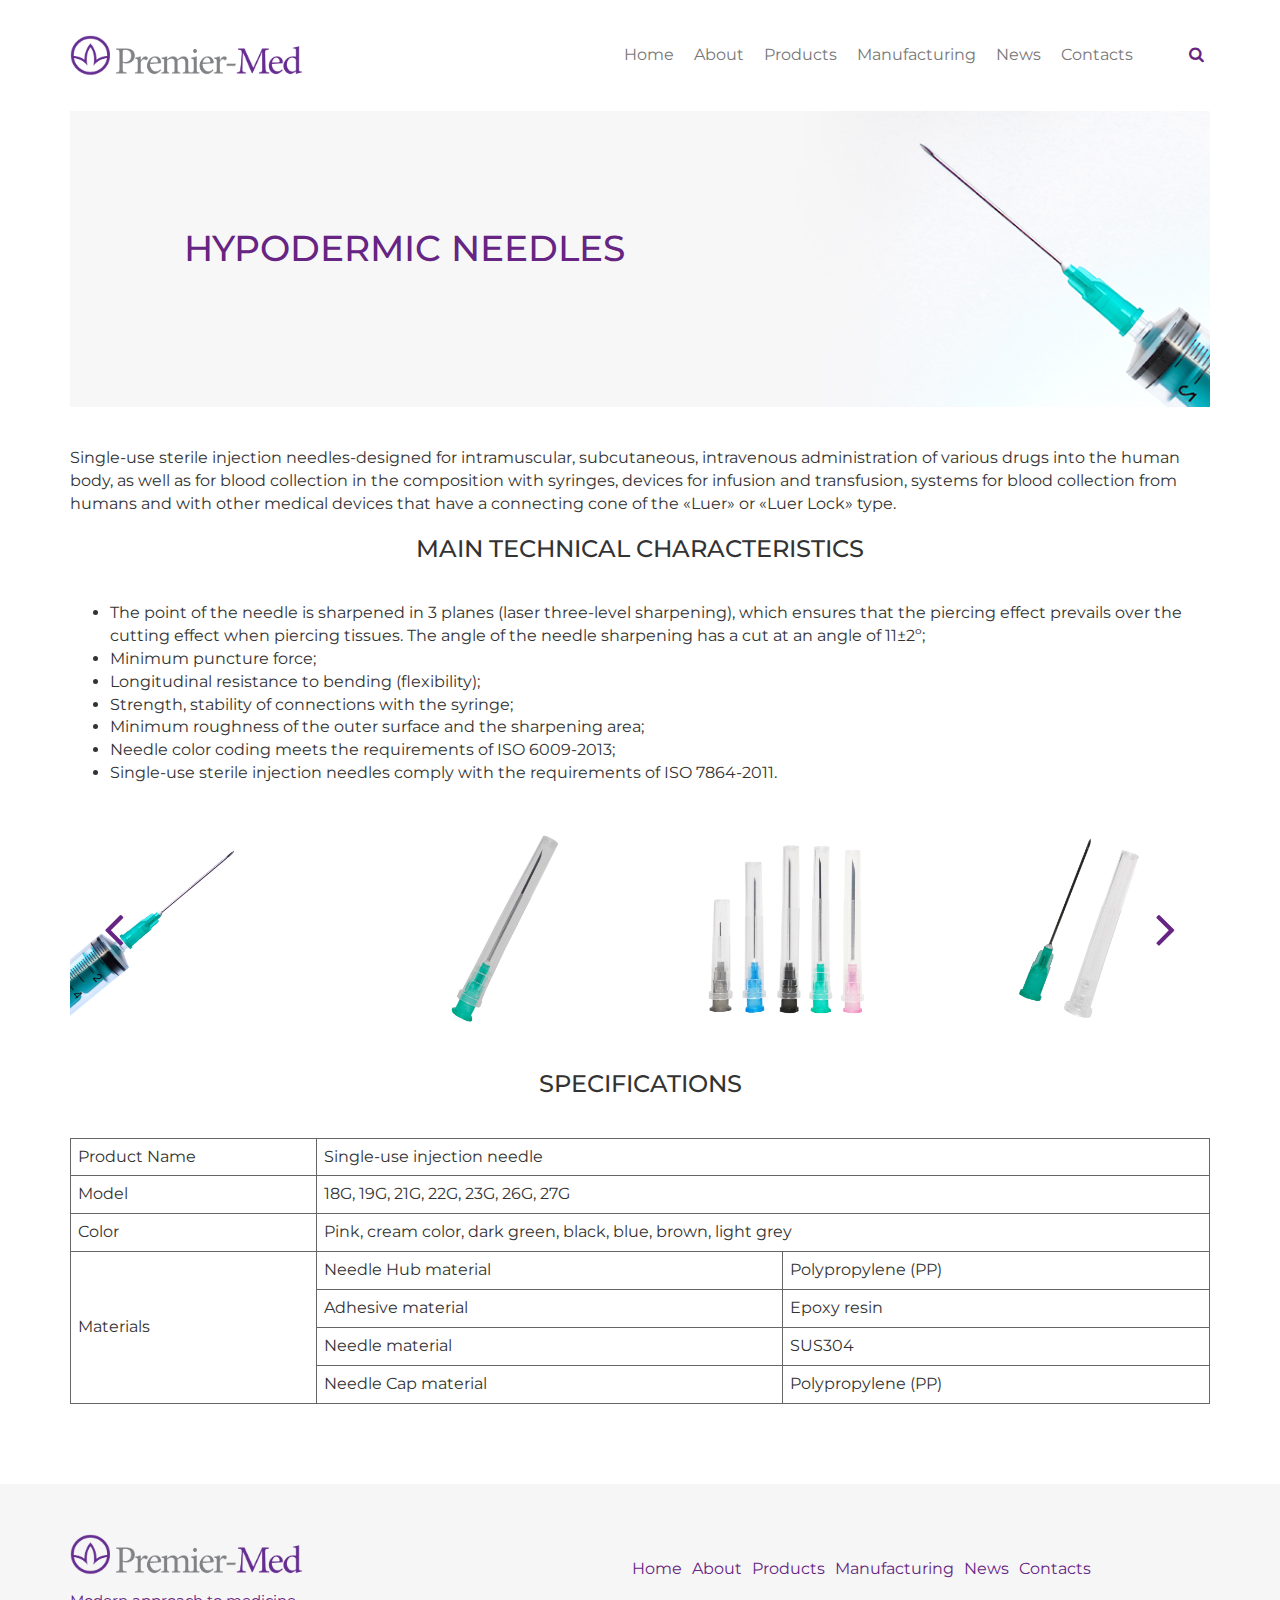
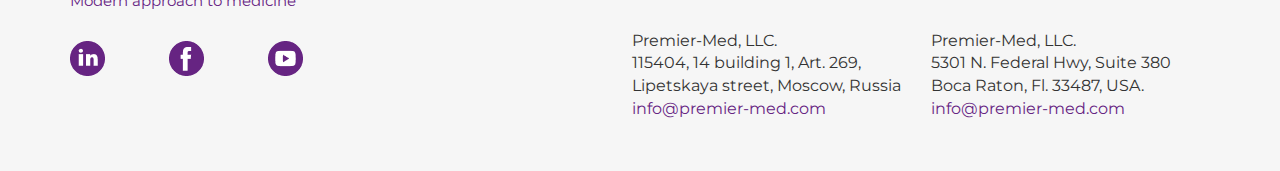
<file: products-needles.html>
<!DOCTYPE html>
<html lang="en">

<head>
    <meta charset="utf-8">
    <meta http-equiv="X-UA-Compatible" content="IE=edge">
    <link rel="shortcut icon" href="favicon.ico" type="image/x-icon">
    <meta name="viewport" content="width=device-width, initial-scale=1">
    <link rel="preconnect" href="https://fonts.googleapis.com">
    <link rel="preconnect" href="https://fonts.gstatic.com" crossorigin>
    <link href="https://fonts.googleapis.com/css2?family=Montserrat:wght@400;500;700&display=swap" rel="stylesheet">
    <title>Premier-med</title>
    <link href="css/font-awesome.css" rel="stylesheet">
    <link href="css/animate.css" rel="stylesheet">
    <link href="css/owl.carousel.css" rel="stylesheet">
    <link href="css/owl.theme.css" rel="stylesheet">
    <link href="css/bootstrap.css" rel="stylesheet">
    <link href="css/style.css" rel="stylesheet">

    <!-- HTML5 shim and Respond.js for IE8 support of HTML5 elements and media queries -->
    <!-- WARNING: Respond.js doesn't work if you view the page via file:// -->
    <!--[if lt IE 9]>
      <script src="https://oss.maxcdn.com/html5shiv/3.7.3/html5shiv.min.js"></script>
      <script src="https://oss.maxcdn.com/respond/1.4.2/respond.min.js"></script>
    <![endif]-->
</head>

<body>
    <header class="main__header">
        <div class="container">
            <div class="header-flex-block">

                <nav class="navbar navbar-default navbar-header-auto">
                    <div class="header-logo">
                        <a href="/"><img src="images/logo.png" alt=""></a>
                    </div>
                    <div class="navbar-header">
                        <button type="button" class="navbar-toggle collapsed" data-toggle="collapse"
                            data-target="#navbar-main" aria-expanded="false">
                            <span class="icon-bar"></span>
                            <span class="icon-bar"></span>
                            <span class="icon-bar"></span>
                        </button>
                    </div>
                    <div class="collapse navbar-collapse" id="navbar-main">
                        <ul class="nav navbar-nav">
                            <li><a href="#">Home</a></li>
                            <li><a href="#">About</a></li>
                            <li class="dropdown">
                                <a href="#" class="dropdown-toggle" data-toggle="dropdown">Products</a>
                                <ul class="dropdown-menu">
                                    <li><a href="#">MEDICAL DISPOSABLE INFUSION SET PR 23-05</a></li>
                                    <li><a href="#">HYPODERMIC NEEDLES</a></li>
                                    <li><a href="#">MEDICAL SYRINGES LUER</a></li>
                                    <li><a href="#">MEDICAL SYRINGES LUER LOCK</a></li>
                                </ul>
                            </li>
                            <li><a href="#">Manufacturing</a></li>
                            <li><a href="#">News</a></li>
                            <li><a href="#">Contacts</a></li>
                        </ul>

                        <div class="search-header">
                            <button type="button"><i class="fa fa-search" aria-hidden="true"></i></button>
                        </div>
                    </div>
                </nav>
            </div>
            <div class="search-input-block">
                <input type="text" placeholder="Поиск">
            </div>
        </div>
    </header>
    <section class="main-banner">
        <div class="container">
            <div class="banner-content">
                <img src="images/needles.png" alt="">

                <div class="banner-item-text">
                    <h1>HYPODERMIC NEEDLES</h1>
                </div>
            </div>
        </div>
    </section>
    <section class="container margin-class-item">
        <p>Single-use sterile injection needles-designed for intramuscular, subcutaneous, intravenous administration of
            various drugs into the human body, as well as for blood collection in the composition with syringes, devices
            for infusion and transfusion, systems for blood collection from humans and with other medical devices that
            have a connecting cone of the «Luer» or «Luer Lock» type.</p>
        <h2 class="subtitle-page">MAIN TECHNICAL CHARACTERISTICS</h2>
        <ul class="margin-class-item">
            <lI>The point of the needle is sharpened in 3 planes (laser three-level sharpening), which ensures that the
                piercing effect prevails over the cutting effect when piercing tissues. The angle of the needle
                sharpening has a cut at an angle of 11±2º;</lI>
            <lI>Minimum puncture force;</lI>
            <lI>Longitudinal resistance to bending (flexibility);</lI>
            <lI>Strength, stability of connections with the syringe;</lI>
            <lI>Minimum roughness of the outer surface and the sharpening area;</lI>
            <lI>Needle color coding meets the requirements of ISO 6009-2013;</lI>
            <lI>Single-use sterile injection needles comply with the requirements of ISO 7864-2011.</lI>
        </ul>

        <div class="owl-product-sistem margin-class-item">
            <div class="owl-carousel-item">
                <img src="images/needles-one1.png" alt="">
            </div>
            <div class="owl-carousel-item">
                <img src="images/needles-one2.png" alt="">
            </div>
            <div class="owl-carousel-item">
                <img src="images/needles-one3.png" alt="">
            </div>
            <div class="owl-carousel-item">
                <img src="images/needles-one4.png" alt="">
            </div>
        </div>
        <h2 class="subtitle-page">SPECIFICATIONS</h2>
        <table cellpadding="1" cellspacing="1" class="product-table-page margin-class-item">
            <tbody>
                <tr>
                    <td>Product Name</td>
                    <td colspan="2">Single-use injection needle</td>
                </tr>
                <tr>
                    <td>Model</td>
                    <td colspan="2">18G, 19G, 21G, 22G, 23G, 26G, 27G</td>
                </tr>
                <tr>
                    <td>Color</td>
                    <td colspan="2">Pink, сream color, dark green, black, blue, brown, light grey</td>
                </tr>
                <tr>
                    <td colspan="1" rowspan="4">Materials</td>
                    <td>Needle Hub material</td>
                    <td>Polypropylene (PP)</td>
                </tr>
                <tr>
                    <td>Adhesive material</td>
                    <td>Epoxy resin</td>
                </tr>
                <tr>
                    <td>Needle material</td>
                    <td>SUS304</td>
                </tr>
                <tr>
                    <td>Needle Cap material</td>
                    <td>Polypropylene (PP)</td>
                </tr>
            </tbody>
        </table>

    </section>
    <footer class="footer-block">
        <div class="container">
            <div class="footer-flex-block">
                <div class="footer-logo">
                    <div class="footer-logo-img">
                        <img src="images/logo.png" alt="">
                    </div>
                    <div class="footer-logo-title">Modern approach to medicine</div>
                    <div class="footer-socia-link">
                        <a href="#"><img src="images/linkedin.png" alt="LinkedIn"></a>
                        <a href="#"><img src="images/fb.png" alt="Facebook"></a>
                        <a href="#"><img src="images/youtube.png" alt="YouTube"></a>
                    </div>
                </div>
                <div class="menu-address-block">
                    <div class="navbar-collapse">
                        <ul class="nav navbar-nav">
                            <li><a href="#">Home</a></li>
                            <li><a href="#">About</a></li>
                            <li><a href="#">Products</a></li>
                            <li><a href="#">Manufacturing</a></li>
                            <li><a href="#">News</a></li>
                            <li><a href="#">Contacts</a></li>
                        </ul>
                    </div>
                    <div class="footer-address-flex">
                        <div class="footer-address-item">
                            Premier-Med, LLC.<br>
                            115404, 14 building 1, Art. 269,<br>
                            Lipetskaya street, Moscow, Russia<br>
                            <a href="mailto:info@premier-med.com">info@premier-med.com</a>
                        </div>
                        <div class="footer-address-item">
                            Premier-Med, LLC.<br>
                            5301 N. Federal Hwy, Suite 380<br>
                            Boca Raton, Fl. 33487, USA.<br>
                            <a href="mailto:info@premier-med.com">info@premier-med.com</a>
                        </div>
                    </div>
                </div>
            </div>

        </div>
    </footer>

    <!-- jQuery (necessary for Bootstrap's JavaScript plugins) -->
    <script src="https://ajax.googleapis.com/ajax/libs/jquery/1.12.4/jquery.min.js"></script>
    <!-- Include all compiled plugins (below), or include individual files as needed -->
    <script src="js/wow.min.js"></script>
    <script src="js/bootstrap.js"></script>
    <script src="js/owl.carousel.js"></script>
    <script src="js/main.js"></script>
</body>

</html>
</file>
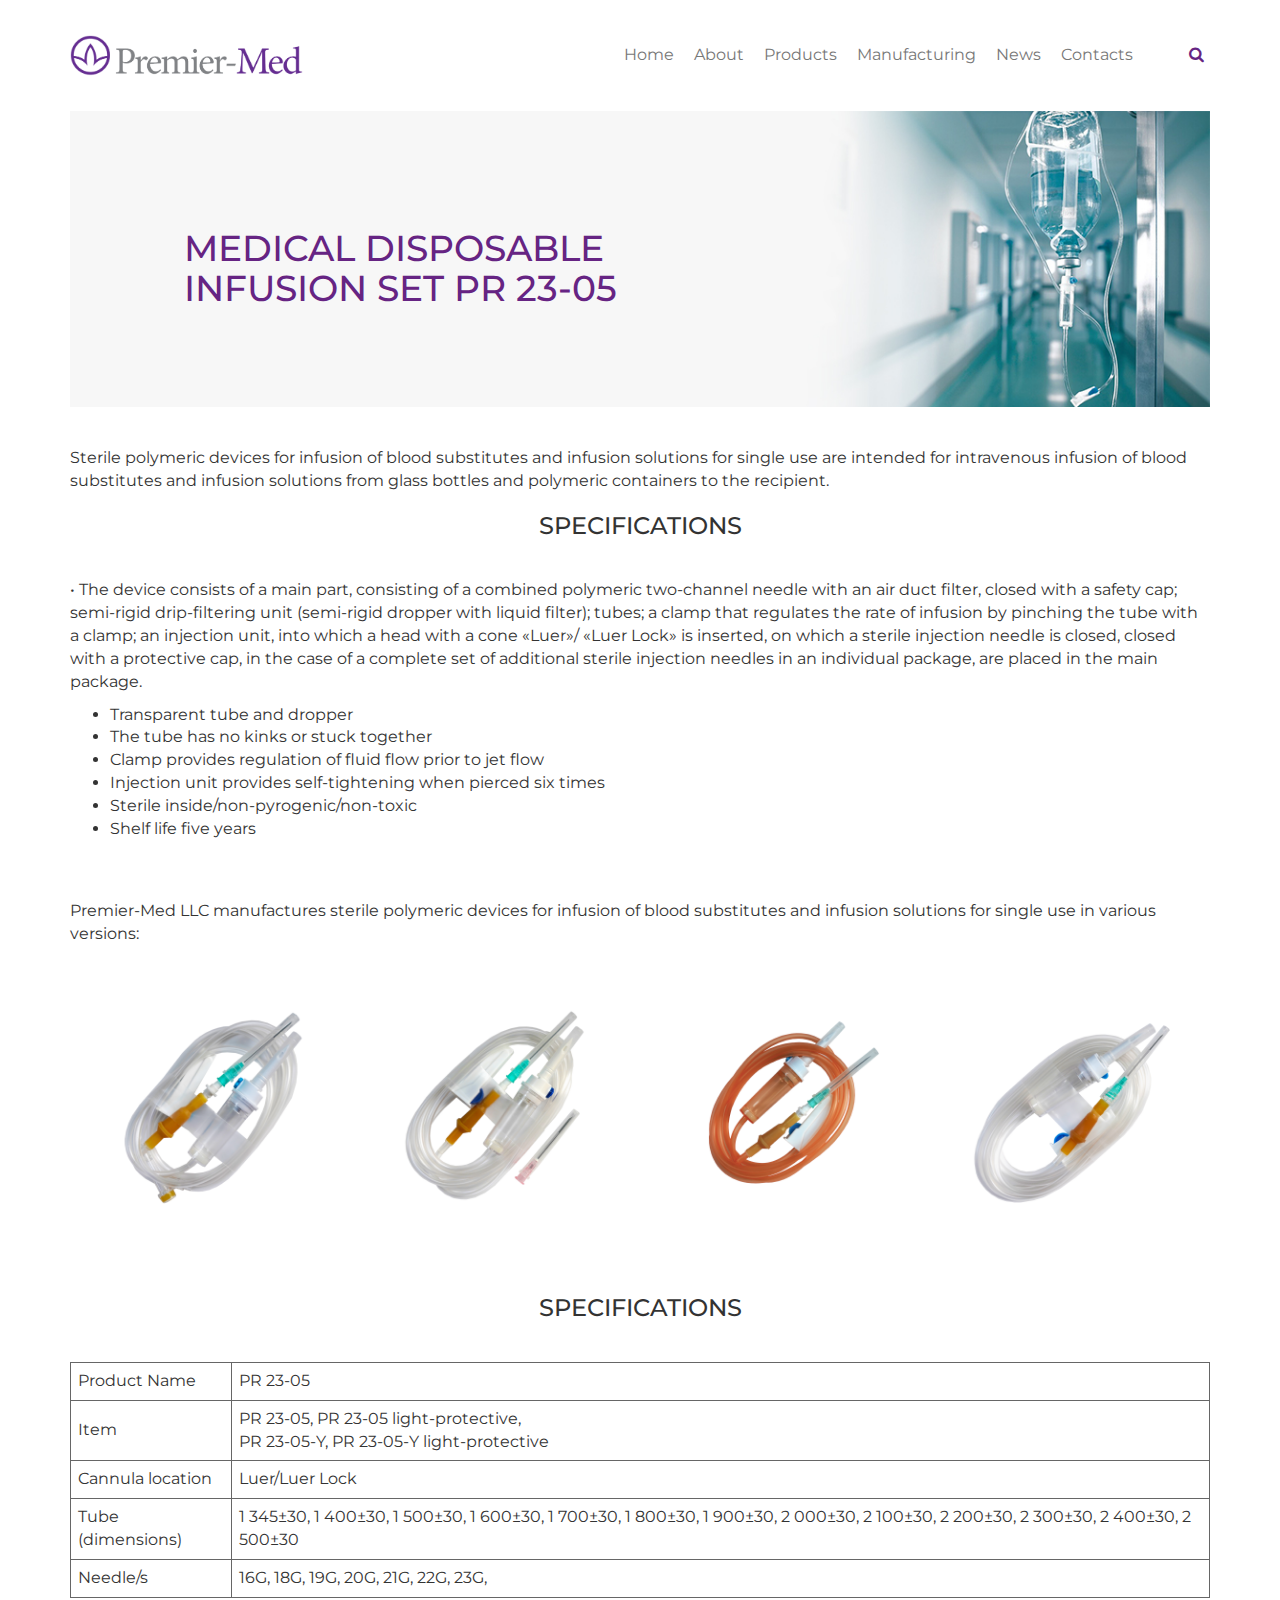
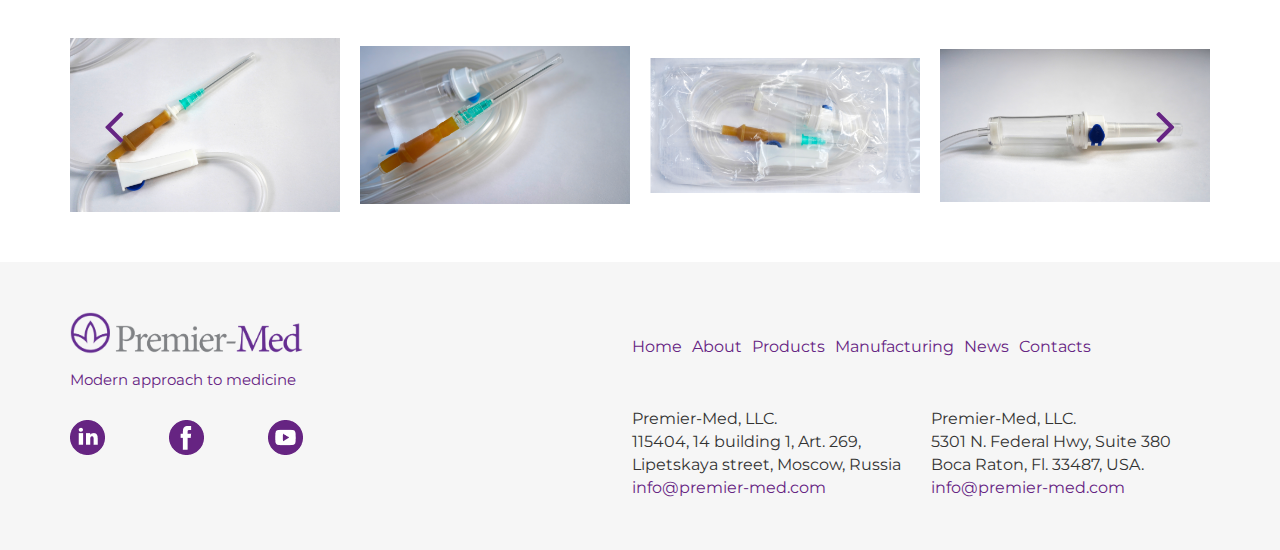
<file: products-sistem.html>
<!DOCTYPE html>
<html lang="en">

<head>
    <meta charset="utf-8">
    <meta http-equiv="X-UA-Compatible" content="IE=edge">
    <link rel="shortcut icon" href="favicon.ico" type="image/x-icon">
    <meta name="viewport" content="width=device-width, initial-scale=1">
    <link rel="preconnect" href="https://fonts.googleapis.com">
    <link rel="preconnect" href="https://fonts.gstatic.com" crossorigin>
    <link href="https://fonts.googleapis.com/css2?family=Montserrat:wght@400;500;700&display=swap" rel="stylesheet">
    <title>Premier-med</title>
    <link href="css/font-awesome.css" rel="stylesheet">
    <link href="css/animate.css" rel="stylesheet">
    <link href="css/owl.carousel.css" rel="stylesheet">
    <link href="css/owl.theme.css" rel="stylesheet">
    <link href="css/bootstrap.css" rel="stylesheet">
    <link href="css/style.css" rel="stylesheet">

    <!-- HTML5 shim and Respond.js for IE8 support of HTML5 elements and media queries -->
    <!-- WARNING: Respond.js doesn't work if you view the page via file:// -->
    <!--[if lt IE 9]>
      <script src="https://oss.maxcdn.com/html5shiv/3.7.3/html5shiv.min.js"></script>
      <script src="https://oss.maxcdn.com/respond/1.4.2/respond.min.js"></script>
    <![endif]-->
</head>

<body>
    <header class="main__header">
        <div class="container">
            <div class="header-flex-block">

                <nav class="navbar navbar-default navbar-header-auto">
                    <div class="header-logo">
                        <a href="/"><img src="images/logo.png" alt=""></a>
                    </div>
                    <div class="navbar-header">
                        <button type="button" class="navbar-toggle collapsed" data-toggle="collapse"
                            data-target="#navbar-main" aria-expanded="false">
                            <span class="icon-bar"></span>
                            <span class="icon-bar"></span>
                            <span class="icon-bar"></span>
                        </button>
                    </div>
                    <div class="collapse navbar-collapse" id="navbar-main">
                        <ul class="nav navbar-nav">
                            <li><a href="#">Home</a></li>
                            <li><a href="#">About</a></li>
                            <li class="dropdown">
                                <a href="#" class="dropdown-toggle" data-toggle="dropdown">Products</a>
                                <ul class="dropdown-menu">
                                    <li><a href="#">MEDICAL DISPOSABLE INFUSION SET PR 23-05</a></li>
                                    <li><a href="#">HYPODERMIC NEEDLES</a></li>
                                    <li><a href="#">MEDICAL SYRINGES LUER</a></li>
                                    <li><a href="#">MEDICAL SYRINGES LUER LOCK</a></li>
                                </ul>
                            </li>
                            <li><a href="#">Manufacturing</a></li>
                            <li><a href="#">News</a></li>
                            <li><a href="#">Contacts</a></li>
                        </ul>

                        <div class="search-header">
                            <button type="button"><i class="fa fa-search" aria-hidden="true"></i></button>
                        </div>
                    </div>
                </nav>
            </div>
            <div class="search-input-block">
                <input type="text" placeholder="Поиск">
            </div>
        </div>
    </header>
    <section class="main-banner">
        <div class="container">
            <div class="banner-content">
                <img src="images/product-sistem.png" alt="">

                <div class="banner-item-text">
                    <h1>MEDICAL DISPOSABLE INFUSION SET PR 23-05</h1>
                </div>
            </div>
        </div>
    </section>
    <section class="container margin-class-item">
        <p>Sterile polymeric devices for infusion of blood substitutes and infusion solutions for single use are
            intended for intravenous infusion of blood substitutes and infusion solutions from glass bottles and
            polymeric containers to the recipient.</p>
        <h2 class="subtitle-page">SPECIFICATIONS</h2>
        <p>• The device consists of a main part, consisting of a combined polymeric two-channel needle with an air duct
            filter, closed with a safety cap; semi-rigid drip-filtering unit (semi-rigid dropper with liquid filter);
            tubes; a clamp that regulates the rate of infusion by pinching the tube with a clamp; an injection unit,
            into which a head with a cone «Luer»/ «Luer Lock» is inserted, on which a sterile injection needle is
            closed, closed with a protective cap, in the case of a complete set of additional sterile injection needles
            in an individual package, are placed in the main package.</p>
        <div class="image-text-block margin-class-item">
            <div class="image-flex-text wow slideInRight">
                <ul>
                    <li>Transparent tube and dropper</li>
                    <li>The tube has no kinks or stuck together</li>
                    <li>Clamp provides regulation of fluid flow prior to jet flow</li>
                    <li>Injection unit provides self-tightening when pierced six times</li>
                    <li>Sterile inside/non-pyrogenic/non-toxic</li>
                    <li>Shelf life five years </li>
                </ul>
            </div>
            <div class="image-flex-block wow slideInLeft">
                <iframe width="100%" height="100%" src="https://www.youtube.com/embed/YiBpauJwPCs"
                    title="YouTube video player" frameborder="0"
                    allow="accelerometer; autoplay; clipboard-write; encrypted-media; gyroscope; picture-in-picture"
                    allowfullscreen></iframe>
            </div>
        </div>
        <p>Premier-Med LLC manufactures sterile polymeric devices for infusion of blood substitutes and infusion
            solutions for single use in various versions:</p>
        <div class="operations-flex">
            <div class="operations-item">
                <div class="operations-image">
                    <img src="images/sistem1.png" alt="">
                </div>
            </div>
            <div class="operations-item">
                <div class="operations-image">
                    <img src="images/sistem2.png" alt="">
                </div>
            </div>
            <div class="operations-item">
                <div class="operations-image">
                    <img src="images/sistem3.png" alt="">
                </div>
            </div>
            <div class="operations-item">
                <div class="operations-image">
                    <img src="images/sistem4.png" alt="">
                </div>
            </div>
        </div>
        <h2 class="subtitle-page">SPECIFICATIONS</h2>
        <table cellpadding="1" cellspacing="1" class="product-table-page margin-class-item">
            <tbody>
                <tr>
                    <td>Product Name</td>
                    <td>PR 23-05</td>
                </tr>
                <tr>
                    <td>Item</td>
                    <td>PR 23-05, PR 23-05 light-protective,<br>
                        PR 23-05-Y, PR 23-05-Y light-protective</td>
                </tr>
                <tr>
                    <td>Cannula location</td>
                    <td>Luer/Luer Lock</td>
                </tr>
                <tr>
                    <td>Tube (dimensions)</td>
                    <td>1 345±30, 1 400±30, 1 500±30, 1 600±30, 1 700±30, 1 800±30, 1 900±30, 2 000±30, 2 100±30, 2
                        200±30, 2 300±30, 2 400±30, 2 500±30</td>
                </tr>
                <tr>
                    <td>Needle/s</td>
                    <td>16G, 18G, 19G, 20G, 21G, 22G, 23G,</td>
                </tr>
            </tbody>
        </table>
        <div class="owl-product-sistem">
            <div class="owl-carousel-item">
                <img src="images/sistem-carousel1.png" alt="">
            </div>
            <div class="owl-carousel-item">
                <img src="images/sistem-carousel2.png" alt="">
            </div>
            <div class="owl-carousel-item">
                <img src="images/sistem-carousel3.png" alt="">
            </div>
            <div class="owl-carousel-item">
                <img src="images/sistem-carousel4.png" alt="">
            </div>
        </div>
    </section>
    <footer class="footer-block">
        <div class="container">
            <div class="footer-flex-block">
                <div class="footer-logo">
                    <div class="footer-logo-img">
                        <img src="images/logo.png" alt="">
                    </div>
                    <div class="footer-logo-title">Modern approach to medicine</div>
                    <div class="footer-socia-link">
                        <a href="#"><img src="images/linkedin.png" alt="LinkedIn"></a>
                        <a href="#"><img src="images/fb.png" alt="Facebook"></a>
                        <a href="#"><img src="images/youtube.png" alt="YouTube"></a>
                    </div>
                </div>
                <div class="menu-address-block">
                    <div class="navbar-collapse">
                        <ul class="nav navbar-nav">
                            <li><a href="#">Home</a></li>
                            <li><a href="#">About</a></li>
                            <li><a href="#">Products</a></li>
                            <li><a href="#">Manufacturing</a></li>
                            <li><a href="#">News</a></li>
                            <li><a href="#">Contacts</a></li>
                        </ul>
                    </div>
                    <div class="footer-address-flex">
                        <div class="footer-address-item">
                            Premier-Med, LLC.<br>
                            115404, 14 building 1, Art. 269,<br>
                            Lipetskaya street, Moscow, Russia<br>
                            <a href="mailto:info@premier-med.com">info@premier-med.com</a>
                        </div>
                        <div class="footer-address-item">
                            Premier-Med, LLC.<br>
                            5301 N. Federal Hwy, Suite 380<br>
                            Boca Raton, Fl. 33487, USA.<br>
                            <a href="mailto:info@premier-med.com">info@premier-med.com</a>
                        </div>
                    </div>
                </div>
            </div>

        </div>
    </footer>

    <!-- jQuery (necessary for Bootstrap's JavaScript plugins) -->
    <script src="https://ajax.googleapis.com/ajax/libs/jquery/1.12.4/jquery.min.js"></script>
    <!-- Include all compiled plugins (below), or include individual files as needed -->
    <script src="js/wow.min.js"></script>
    <script src="js/bootstrap.js"></script>
    <script src="js/owl.carousel.js"></script>
    <script src="js/main.js"></script>
</body>

</html>
</file>
<file: css/style.css>
body {
    font-family: 'Montserrat', sans-serif;
    overflow-x: hidden;
    font-size: 16px;
    color: #333;
}
a, button {
    transition: all .2s linear;
    color: #662483;
}
a:focus {
    text-decoration: none;
}
a:hover {
    color: #333;
    text-decoration: none;
}
.container {
    overflow-x: hidden;
}
.navbar-header-auto {
    background-color: transparent;
    border: none;
    display: flex;
    justify-content: space-between;
    margin-bottom: 0;
    padding: 15px 0;
}
.navbar-collapse {
    padding: 0;
}
.search-header button {
    background-color: transparent;
    border: none;
}
.nav > li > a {
    padding: 10px;
    border-bottom: 1px solid transparent;
}
.nav > li > a:hover {
    border-bottom: 1px solid #662483;
}
.header-logo img {
    width: 233px;
}
.main__header {
    margin: 20px 0;
}
.banner-item-text {
    position: absolute;
    width: 478px;
    top: 105px;
    left: 20%;
    color: #666666
}
.owl-carousel-item {
    position: relative;
}
.banner-item-text p {
    margin-bottom: 15px;
    font-size: 22px;
}
.banner-item-text a {
    display: block;
    margin-bottom: 20px;
    font-size: 18px;
}
.main-site-btn {
    background: #662483;
    border-radius: 30px;
    color: #fff;
    font-size: 16px;
    padding: 16px 72px;
    border: 2px solid #662483;
}
.main-site-btn:hover {
    background-color: transparent;
    color: #662483;
}
.banner-item-text .main-site-btn {
    display: inline-block;
}
.banner-item-text h2 {
    font-size: 64px;
}
.subtitle-page {
    text-align: center;
    font-size: 24px;
    margin-bottom: 40px;
}
.our-product-block {
    display: flex;
    flex-direction: column;
    align-items: center;
}
.blue-text-block {
    background-color: #A5E2FF;
    border-radius: 50px;
    width: 680px;
    font-size: 20px;
    color: #000;
    padding: 18px 34px;
    margin: auto;
}
.our-product-block img {
    width: 80%;
}
.our-product-list {
    margin: 40px 0;
}
.image-text-block {
    display: flex;
    justify-content: space-between;
}
.image-flex-block {
    width: 42%;
    text-align: center;
}
.image-flex-block img {
    width: 100%;
}
.image-flex-text {
    width: 49%;
}
.background-image-block {
    background-image: url("../images/back.png");
    background-size: 100%;
    padding: 40px;
}
.background-gray-block {
    background: rgba(220, 220, 228, 0.5);
    padding: 40px;
    margin-bottom: 40px;
}
.advantages-block {
    display: flex;
    flex-wrap: wrap;
    justify-content: space-around;
    margin-bottom: 40px;
    overflow: hidden;
}
.advantages-item {
    text-align: center;
    width: 32%;
    margin-bottom: 30px;
}
.advantages-item-img {
    margin-bottom: 20px;
}
.advantages-item-text {
    width: 180px;
    margin: auto;
}
.footer-block {
    background: rgba(224, 224, 224, 0.3);
}
.footer-logo-title{
    color: #662483;
    font-size: 15px;
    margin: 15px 0 30px 0;
}
.footer-socia-link {
    display: flex;
    justify-content: space-between;
}
.footer-flex-block {
    display: flex;
    justify-content: space-between;
    padding: 50px 0;
}
.footer-address-flex {
    display: flex;
    justify-content: space-between;
}
.menu-address-block {
    padding-top: 15px;
}
.footer-address-item {
    width: 279px;
}
.footer-address-flex {
    margin-top: 40px;
}
.menu-address-block .navbar-nav > li > a:first-child {
    padding-left: 0;
}
.nav:before, .nav:after, .navbar:before, .navbar:after {
    content: none;
}
.search-input-block {
    position: relative;
    bottom: 15px;
}
.search-input-block input {
    transition: all .2s linear;
    position: absolute;
    width: 0px;
    border: none;
}
.search-input-block.active input {
    width: 100%;
    border: 1px solid #666;
    padding: 5px 10px
}
.menu-address-block .navbar-collapse {
    display: flex;
    align-items: center;
}
.main-banner {
    margin-bottom: 40px;
}

.owl-prev {
    position: absolute;
    bottom: 0;
    top: 0;
    left: 3%;
    display: flex;
    flex-direction: column;
    justify-content: center;
}
.owl-next {
    position: absolute;
    bottom: 0;
    top: 0;
    right: 3%;
    display: flex;
    flex-direction: column;
    justify-content: center;
}
.chevron-background {
    font-size: 55px;
    color: #662483;
    transition: all .3s linear;
}
.nav > li > a:hover, .nav > li > a:focus {
    background-color: transparent
}
.arrow-7 {
    transform: rotate(270deg);
}
.arrow-7 span {
    display: block;
    width: 24px;
    height: 24px;
    border-bottom: 5px solid #662483;
    border-right: 5px solid #662483;
    transform: rotate(45deg);
    margin: -16px 0;
    animation: arrow-7 2s infinite;
}
.arrow-7 span:nth-child(2){
    animation-delay: -0.2s;
}
.arrow-7 span:nth-child(3){
    animation-delay: -0.4s;
}
.animate-arrow-block {
    display: flex;
    padding-bottom: 10px;
}
.banner-content img {
    width: 100%;
}
.banner-content h1 {
    color: #662483;
}
.banner-content .banner-item-text {
    top: 33%;
    left: 10%;;
}
.text-content-block {
    margin: 40px 0;
}
.banner-content {
    position: relative;
}
.background-gray-block .background-image-block {
    background-image: url(../images/statement.png);
    background-size: 70%;
    background-position-x: 100%;
    background-repeat: no-repeat;
}
.background-gray-block-nopadding {
    padding: 0;
}
.background-gray-block-nopadding .image-text-block {
    margin: 50px 0;
}
.sertificate-block {
    display: flex;
    justify-content: space-around;
    margin: 40px 0;
}
.sertificate-item {
    width: 25%;
}
.sertificate-item img {
    width: 100%;
}
.background-gray-block-nopadding .background-training {
    background-image: url("../images/training.png");
    background-position-x: 0;
}
.image-text-block-reverce {
    flex-direction: row-reverse;
}
.margin-class-item {
    margin-bottom: 40px;
}
.about-facts {
    margin: 60px;
    display: flex;
    justify-content: space-around;
}
.about-fact-item {
    width: 178px;
}
.about-fact-title {
    font-size: 36px;
    font-weight: bold;
    color: #662483;
    margin-bottom: 20px;
}
.footer-address-item:first-child {
    margin-right: 20px;
}
.operations-flex {
    display: flex;
    flex-wrap: wrap;
    justify-content: space-around;
    margin-top: 40px;
}
.operations-item {
    text-align: center;
    width: 21%;
    margin-bottom: 30px;
    flex-wrap: wrap;
}
.operations-image {
    margin-bottom: 20px;
}
.container .auto-image {
    width: 100%;
}
.news-title-block a {
    font-weight: bold;
    margin-bottom: 15px;
}
.news-date-block {
    color: #662483;
    font-weight: bold;
    margin-bottom: 40px;
}
.news-navigation {
    display: flex;
    justify-content: center;
    align-items: center;
}
.arrow-left {
    transform: rotate(90deg);
}
.navigation-line-news {
    font-size: 36px;
    margin: 20px;
    color: #662483;
}
.container .contact-block-page .image-flex-block {
    text-align: left;
}
.contact-row-icon {
    display: flex;
}
.contact-icon {
    margin-right: 30px;
}
.main__header .container {
    overflow-x: inherit;
}
.contact-forms input, .contact-forms textarea {
    width: 100%;
    margin-bottom: 15px;
    border: 1px solid #C4C4C4;
    padding: 5px 15px;
}
.contact-forms textarea {
    resize: none;
}
.contact-forms .button-center {
    text-align: right;
}
.map-block iframe {
    border: none;
}
.map-block {
    overflow: hidden;
    border: none;   
  }
.map-block > iframe{  
    border: none;
}
.product-table-page td {
    border: 1px solid #666;
    padding: 7px;
}
.product-table-page {
    width: 100%;
}
.index-product-flex {
    display: flex;
    justify-content: space-around;
    flex-wrap: wrap;
}
.index-item {
    width: 26%;
    margin-bottom: 20px;
}
.index-item img {
    width: 100%;
    margin-bottom: 20px;
    border: 2px solid #E5E5E5;
}
.syringe-page-item {
    justify-content: space-between;
}
button.close {
    font-size: 26px;
    z-index: 1;
    position: relative;
    right: 15px;
    top: 7px;
    color: #666;
    opacity: 1;
}
.index-title {
    text-align: center;
} 
.footer-logo-img img {
    width: 233px;
}
.operations-image img {
    width: 100%;
}
.modal-body .owl-feedback-form {
    text-align: left;
}
.dropdown-menu > li > a {
    white-space: inherit;
}
@keyframes arrow-7 {
    0%{
        opacity: 0;
        transform: translate(0,-20px) rotate(45deg);
    }
    50%{
        opacity: 1;
    }
    100%{
        opacity: 0;
        transform: translate(0,20px) rotate(45deg);
    }
}
@media (min-width: 768px) {
    .navbar-nav {
        margin-right: 40px;
    }
}
@media (max-width: 1199px) {
    
    .owl-carousel .owl-item img {
        display: block;
        height: 400px;
        text-align: center;
        max-width: 100%;
        object-fit: cover;
    }
    .operations-image img {
        width: 100%;
    }
    .banner-content img {
        height: 300px;
        text-align: center;
        max-width: 100%;
        object-fit: cover;
    }
    .owl-product-sistem .owl-item img {
        display: block;
        height: auto;
        text-align: center;
        max-width: 100%;
        object-fit: cover;
    }
}

@media (max-width: 991px) {
    .navbar-nav {
        margin: 0 15px;
    }
    .nav:before, .nav:after, .navbar:before, .navbar:after {
        content: none;
    }
    .footer-logo {
        margin-right: 20px;
    }
    .footer-address-item {
        width: auto;
    }
    .menu-address-block .navbar-nav {
        margin: 0;
    }
    .banner-item-text p {
        font-size: 18px;
    }
    .banner-item-text h2 {
        font-size: 30px;
    }
    .banner-item-text {
        top: 60px;
    }
    .banner-item-text {
        left: 10%;
    }
    .background-gray-block-nopadding .image-text-block {
        margin: 0px 0;
    }
    .background-gray-block .background-image-block {
        background-size: 100%;
    }
    .overlay-equipment {
        background-color: rgba(255, 255, 255, 0.5);
        position: absolute;
        top: 0;
        left: 0;
        bottom: 0;
        right: 0;
        transition: .5s ease-in-out;
    } 
    .background-gray-block, .background-image-block {
        position: relative;
    }
    .subtitle-page, .image-text-block {
        position: relative;
        z-index: 1;
    }
    .operations-item {
        width: 28%;
    }
}
@media (max-width: 767px) {
    .navbar-header-auto {
        display: block;
    }
    .header-logo {
        float: left;
    }
    .search-header {
        margin: 0 15px;;
    }
    .navbar-default .navbar-toggle:hover, .navbar-default .navbar-toggle:focus {
        background-color: transparent;
    }
    .navbar-default .navbar-toggle {
        border-color: #662483;
    }
    .navbar-default .navbar-toggle .icon-bar {
        background-color: #662483;
    }
    .search-header button {
        padding: 10px;
    }
    .image-text-block {
        flex-wrap: wrap;
    }
    .image-flex-text, .image-flex-block {
        width: 100%;
        margin-bottom: 20px;
    }
    .banner-item-text {
        width: 80%;
    }
    .background-gray-block .image-flex-block {
        margin-bottom: 20px;
    }
    .advantages-item-text {
        width: auto;
    }
    .menu-address-block .navbar-nav {
        display: flex;
        flex-wrap: wrap;
    }
    .footer-flex-block {
        flex-wrap: wrap;
    } 
    .menu-address-block .menu-address-block {
        width: 100%;
    }
    .menu-address-block .search-header {
        margin: 0;
    }
    .footer-address-flex {
        flex-wrap: wrap;
    }
    .footer-address-item {
        margin-bottom: 20px;
    }
    .footer-address-flex {
        margin-top: 20px;
    }
    .background-gray-block, .background-image-block {
        padding: 20px;
    }
    .menu-address-block .navbar-collapse {
        display: block;
    }
    .footer-address-item {
        width: 47%;
    }
    .about-facts {
        margin: 60px 0;
        flex-wrap: wrap;
    }
    .operations-item {
        width: 47%;
    }
    .banner-content h1 {
        font-size: 24px;
    }
    .index-item {
        width: 48%;
    }
    .index-product-flex {
        flex-wrap: wrap;
    }
}
@media(max-width: 500px) {
    .header-logo img {
        width: 200px;
    }
    .image-flex-block img {
        width: 100%;
    }
    .advantages-item {
        width: 48%;
    }
    .main-site-btn {
        padding: 16px 43px;
    }
    .banner-item-text p {
        font-size: 16px;
    }
    .footer-address-item {
        width: 100%;
    }
    .container .auto-image {
        width: 100%;
    }
    .operations-item {
        width: 100%;
    }
}
</file>
